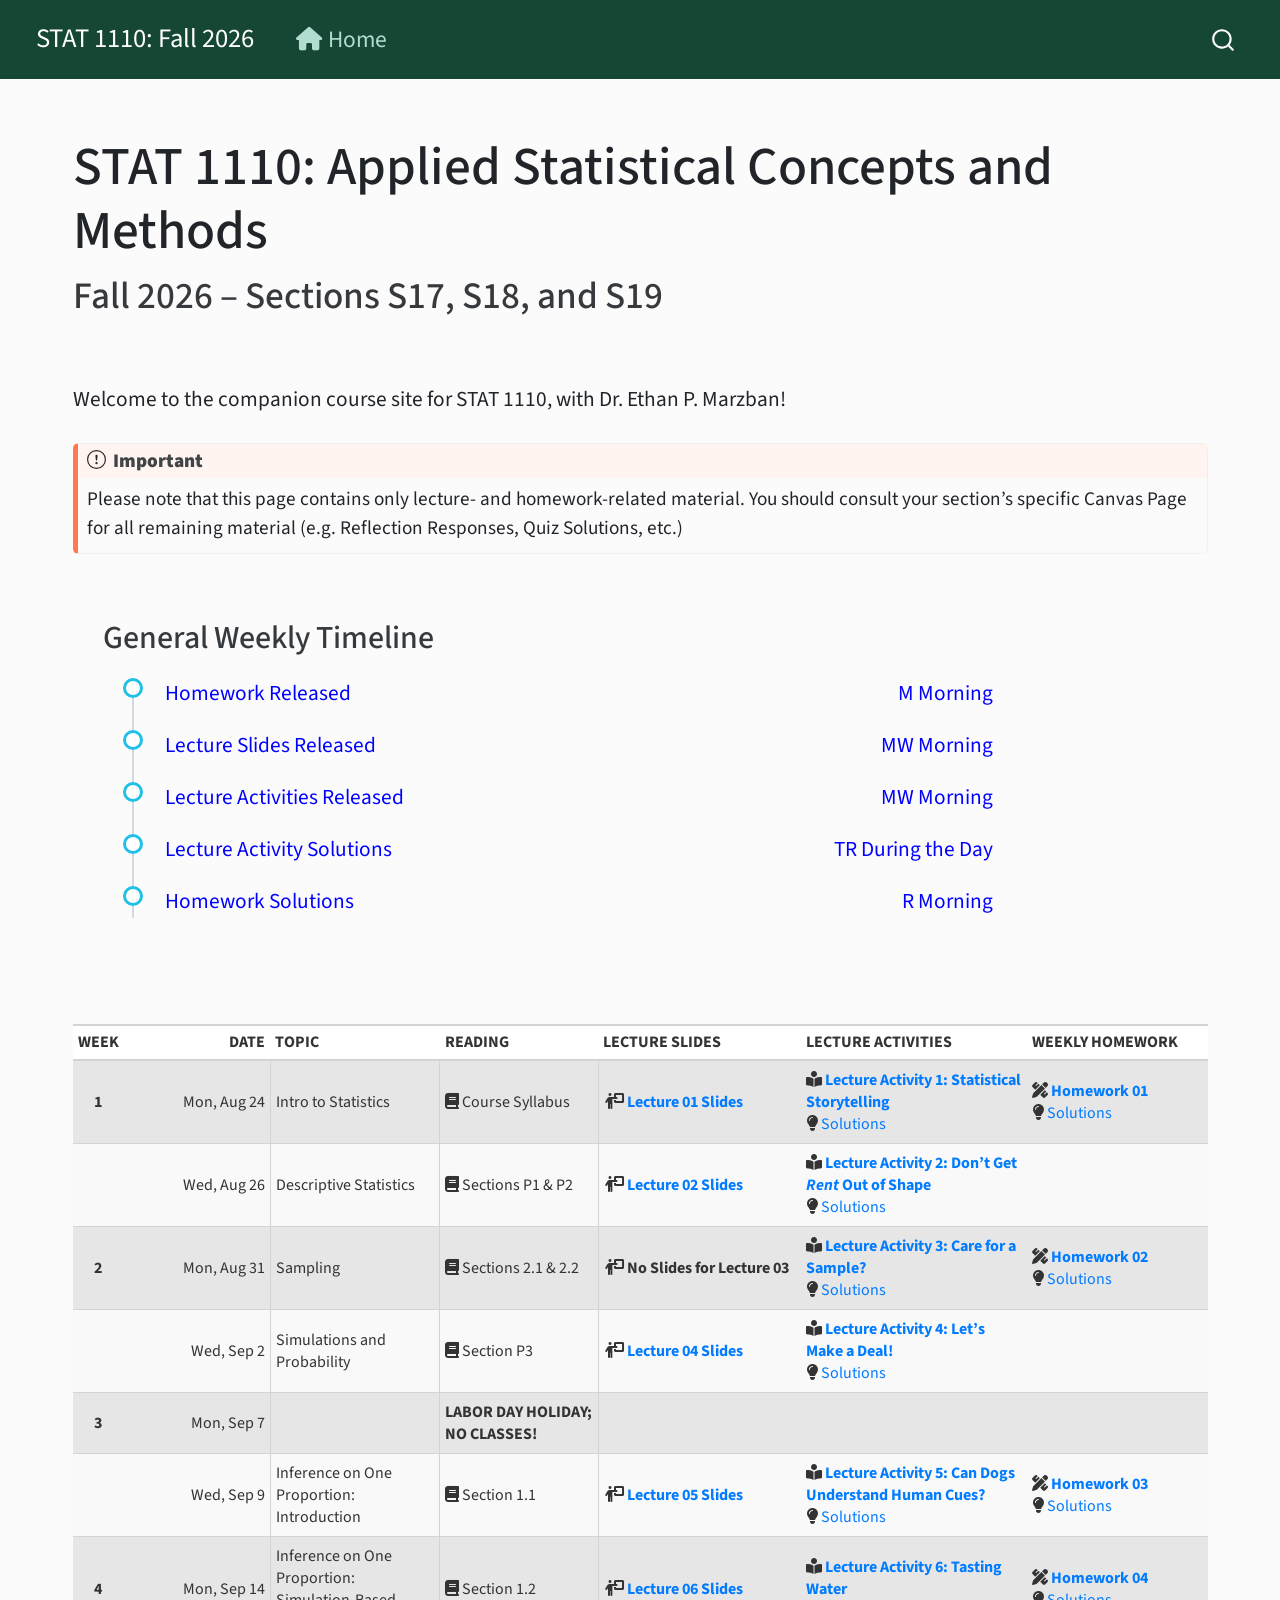
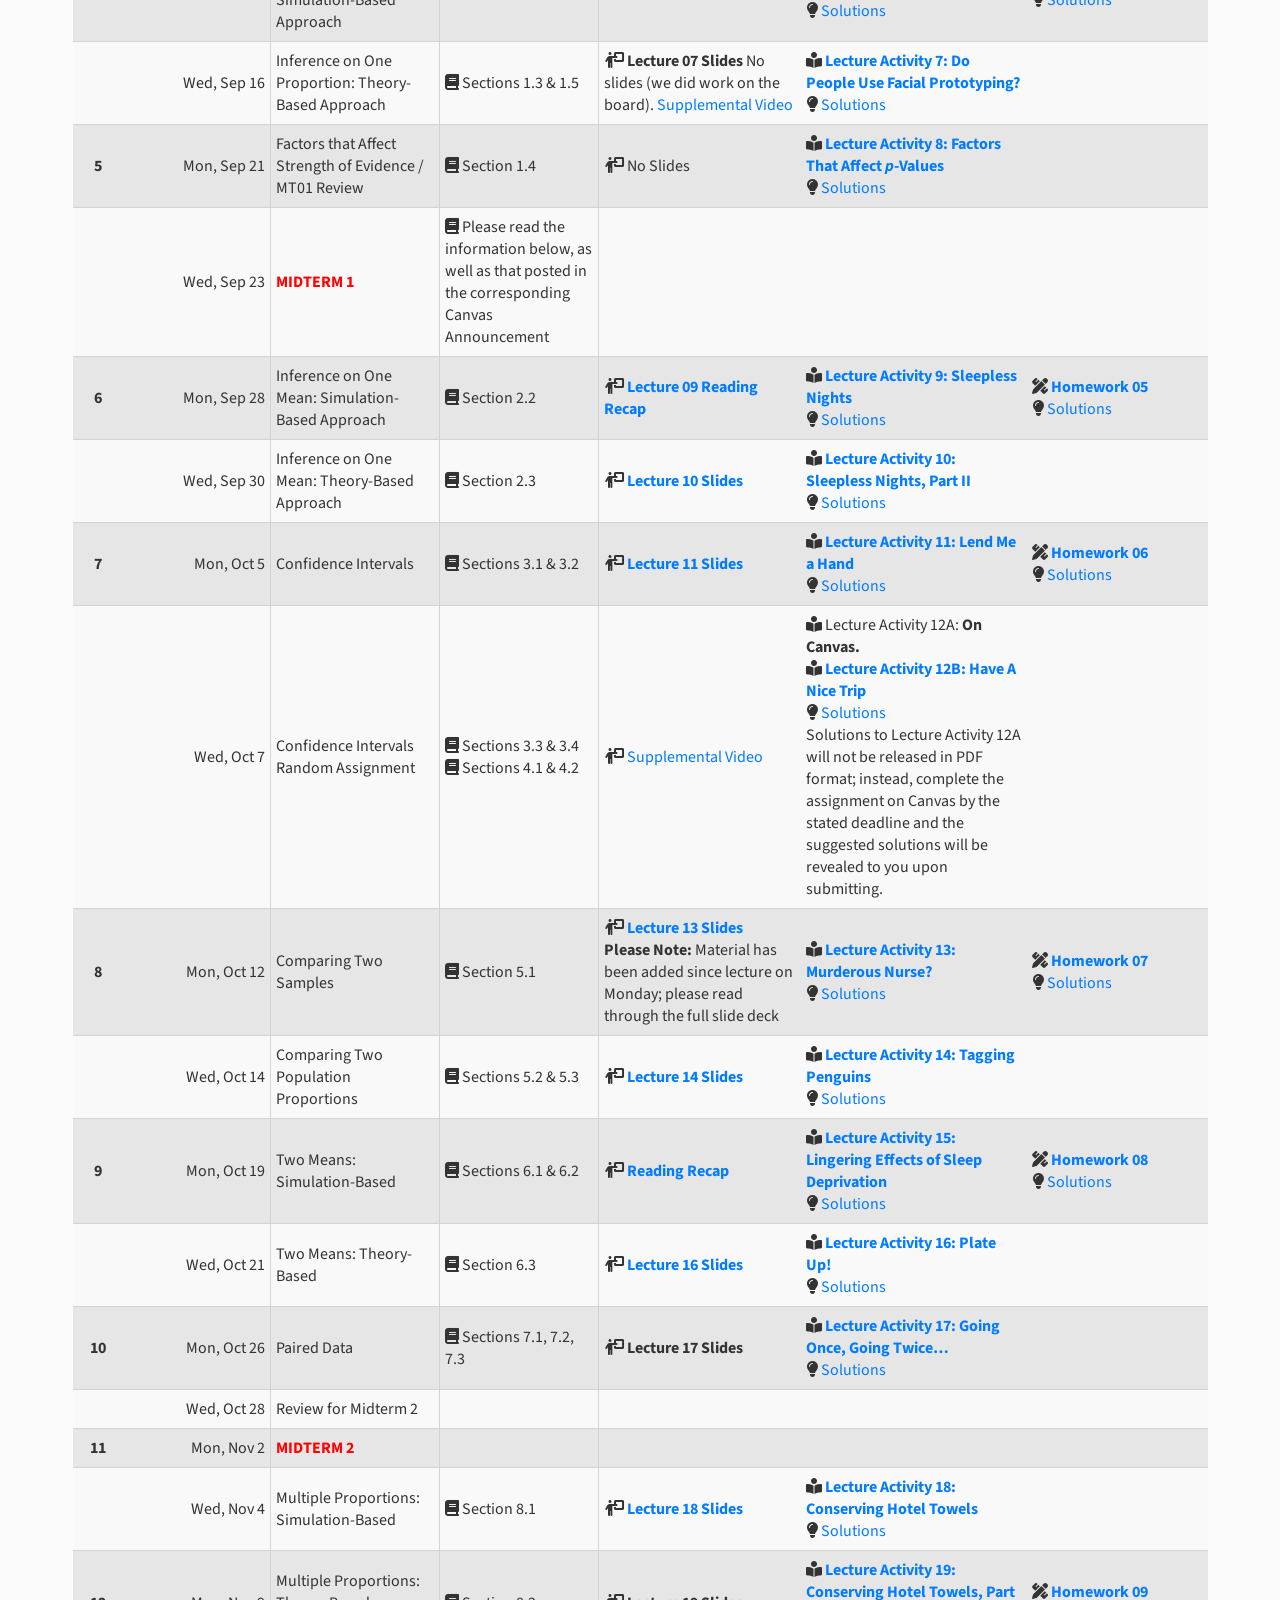
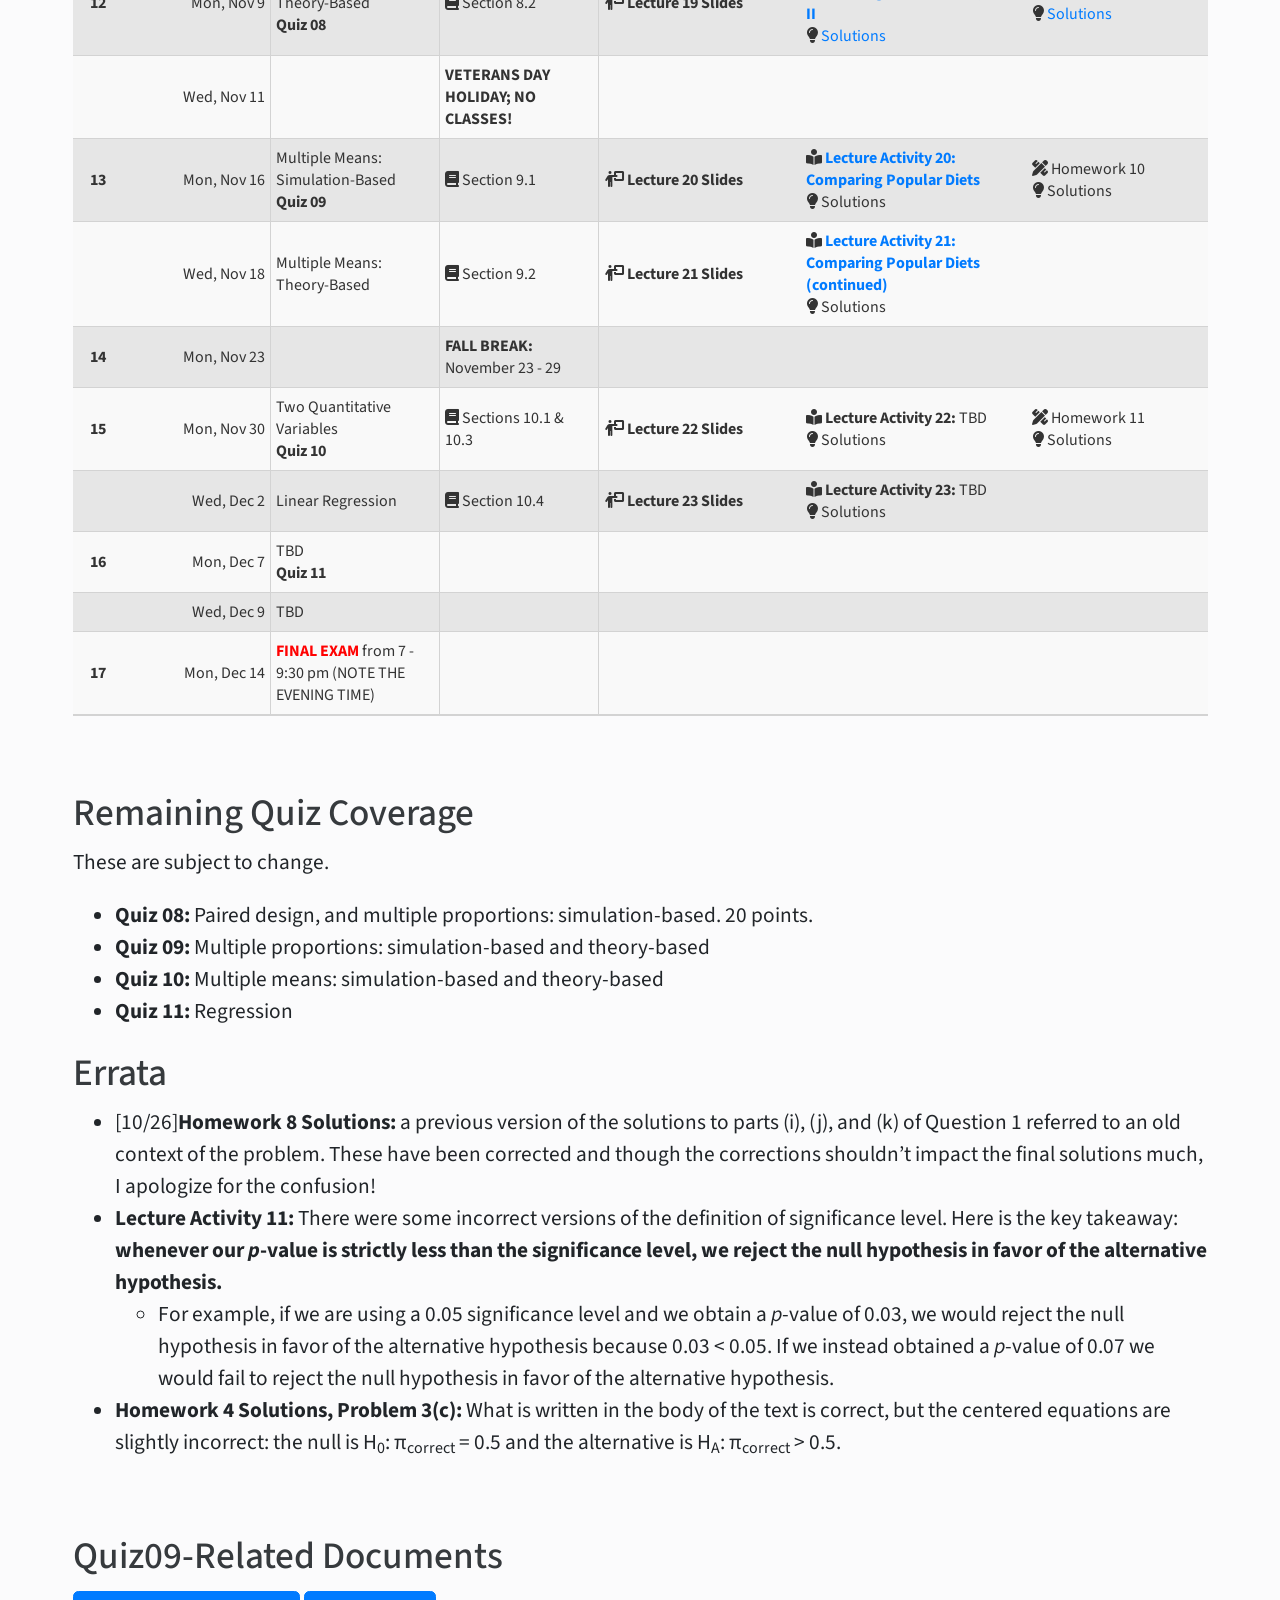
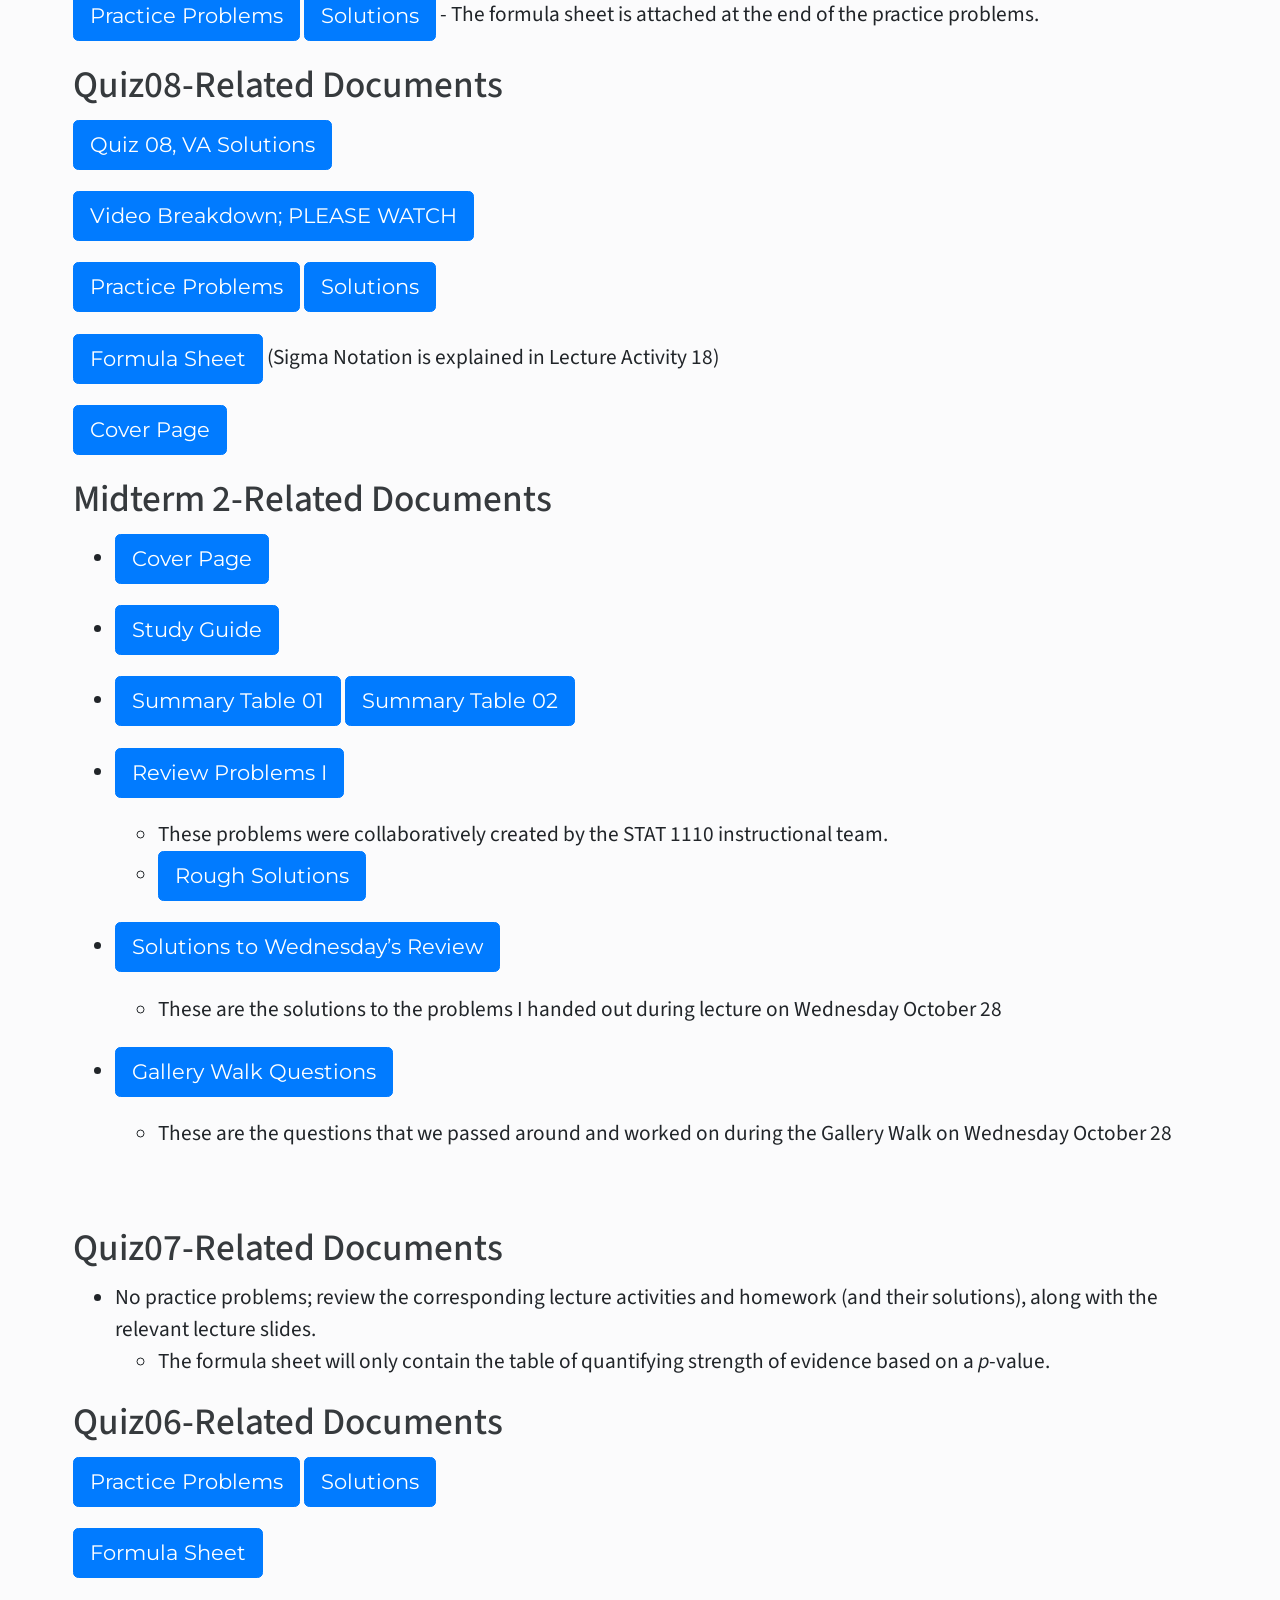
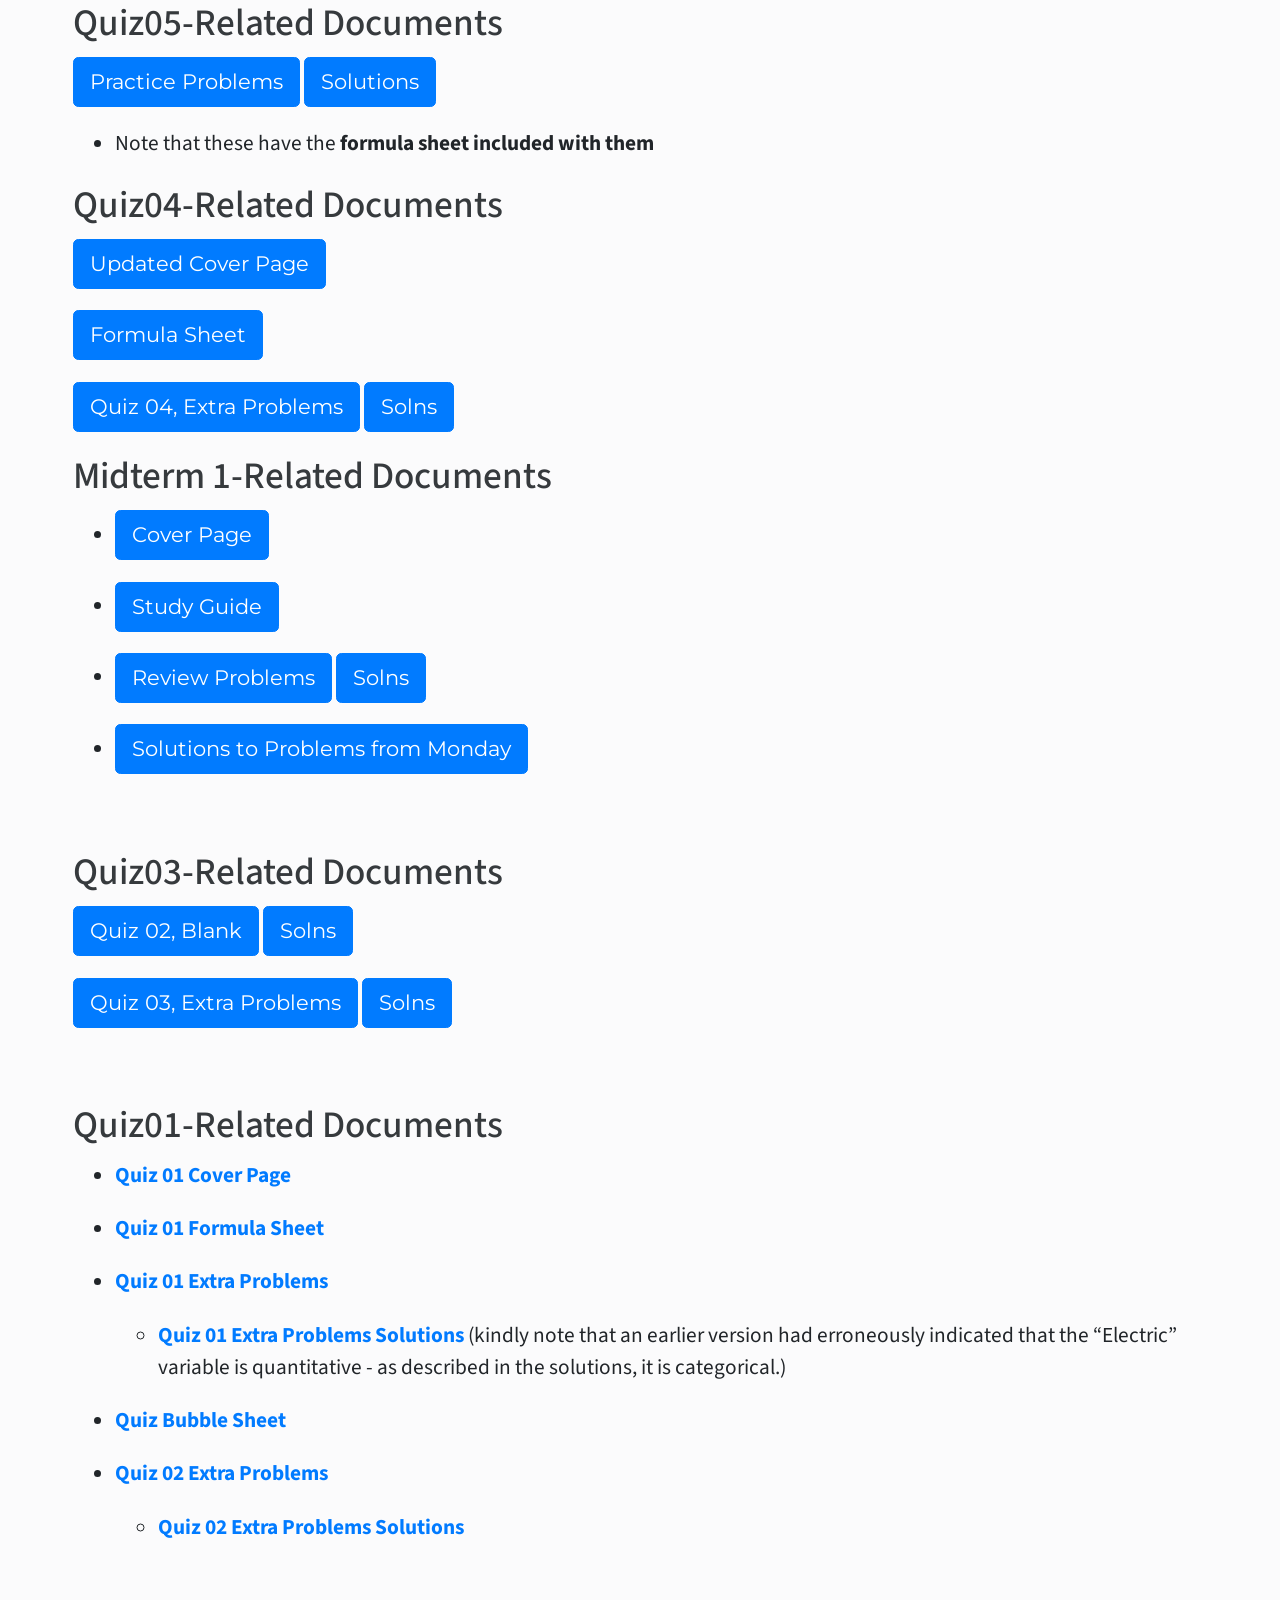
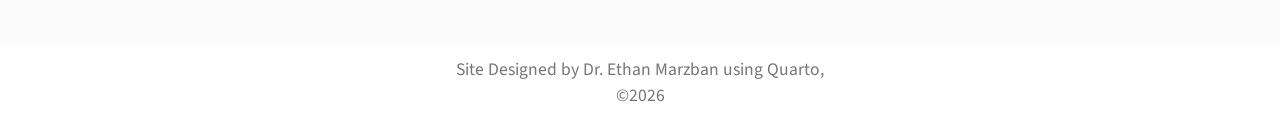
<file: docs/index.html>
<!DOCTYPE html>
<html xmlns="http://www.w3.org/1999/xhtml" lang="en" xml:lang="en"><head>

<meta charset="utf-8">
<meta name="generator" content="quarto-1.7.32">

<meta name="viewport" content="width=device-width, initial-scale=1.0, user-scalable=yes">


<title>STAT 1110: Fall 2026</title>
<style>
code{white-space: pre-wrap;}
span.smallcaps{font-variant: small-caps;}
div.columns{display: flex; gap: min(4vw, 1.5em);}
div.column{flex: auto; overflow-x: auto;}
div.hanging-indent{margin-left: 1.5em; text-indent: -1.5em;}
ul.task-list{list-style: none;}
ul.task-list li input[type="checkbox"] {
  width: 0.8em;
  margin: 0 0.8em 0.2em -1em; /* quarto-specific, see https://github.com/quarto-dev/quarto-cli/issues/4556 */ 
  vertical-align: middle;
}
</style>


<script src="site_libs/quarto-nav/quarto-nav.js"></script>
<script src="site_libs/quarto-nav/headroom.min.js"></script>
<script src="site_libs/clipboard/clipboard.min.js"></script>
<script src="site_libs/quarto-search/autocomplete.umd.js"></script>
<script src="site_libs/quarto-search/fuse.min.js"></script>
<script src="site_libs/quarto-search/quarto-search.js"></script>
<meta name="quarto:offset" content="./">
<link href="./Images/Logos_Icons/hex.svg" rel="icon" type="image/svg+xml">
<script src="site_libs/quarto-html/quarto.js" type="module"></script>
<script src="site_libs/quarto-html/tabsets/tabsets.js" type="module"></script>
<script src="site_libs/quarto-html/popper.min.js"></script>
<script src="site_libs/quarto-html/tippy.umd.min.js"></script>
<script src="site_libs/quarto-html/anchor.min.js"></script>
<link href="site_libs/quarto-html/tippy.css" rel="stylesheet">
<link href="site_libs/quarto-html/quarto-syntax-highlighting-37eea08aefeeee20ff55810ff984fec1.css" rel="stylesheet" id="quarto-text-highlighting-styles">
<script src="site_libs/bootstrap/bootstrap.min.js"></script>
<link href="site_libs/bootstrap/bootstrap-icons.css" rel="stylesheet">
<link href="site_libs/bootstrap/bootstrap-deadb86de59e5c724342b6f78c03158c.min.css" rel="stylesheet" append-hash="true" id="quarto-bootstrap" data-mode="light">
<link href="site_libs/quarto-contrib/fontawesome6-1.2.0/all.min.css" rel="stylesheet">
<link href="site_libs/quarto-contrib/fontawesome6-1.2.0/latex-fontsize.css" rel="stylesheet">
<script id="quarto-search-options" type="application/json">{
  "location": "navbar",
  "copy-button": false,
  "collapse-after": 3,
  "panel-placement": "end",
  "type": "overlay",
  "limit": 50,
  "keyboard-shortcut": [
    "f",
    "/",
    "s"
  ],
  "show-item-context": false,
  "language": {
    "search-no-results-text": "No results",
    "search-matching-documents-text": "matching documents",
    "search-copy-link-title": "Copy link to search",
    "search-hide-matches-text": "Hide additional matches",
    "search-more-match-text": "more match in this document",
    "search-more-matches-text": "more matches in this document",
    "search-clear-button-title": "Clear",
    "search-text-placeholder": "",
    "search-detached-cancel-button-title": "Cancel",
    "search-submit-button-title": "Submit",
    "search-label": "Search"
  }
}</script>


</head>

<body class="nav-fixed quarto-light">

<div id="quarto-search-results"></div>
  <header id="quarto-header" class="headroom fixed-top">
    <nav class="navbar navbar-expand-lg " data-bs-theme="dark">
      <div class="navbar-container container-fluid">
      <div class="navbar-brand-container mx-auto">
    <a class="navbar-brand" href="./index.html">
    <span class="navbar-title">STAT 1110: Fall 2026</span>
    </a>
  </div>
            <div id="quarto-search" class="" title="Search"></div>
          <button class="navbar-toggler" type="button" data-bs-toggle="collapse" data-bs-target="#navbarCollapse" aria-controls="navbarCollapse" role="menu" aria-expanded="false" aria-label="Toggle navigation" onclick="if (window.quartoToggleHeadroom) { window.quartoToggleHeadroom(); }">
  <span class="navbar-toggler-icon"></span>
</button>
          <div class="collapse navbar-collapse" id="navbarCollapse">
            <ul class="navbar-nav navbar-nav-scroll me-auto">
  <li class="nav-item">
    <a class="nav-link active" href="./index.html" aria-current="page"> 
<span class="menu-text"><i class="fa-solid fa-house" aria-label="house"></i> Home</span></a>
  </li>  
</ul>
          </div> <!-- /navcollapse -->
            <div class="quarto-navbar-tools">
</div>
      </div> <!-- /container-fluid -->
    </nav>
</header>
<!-- content -->
<div id="quarto-content" class="quarto-container page-columns page-rows-contents page-layout-full page-navbar">
<!-- sidebar -->
<!-- margin-sidebar -->
    
<!-- main -->
<main class="content column-page" id="quarto-document-content"><header id="title-block-header" class="quarto-title-block"></header>




<style>
.navbar-toggler-icon::before {
  font-family: FontAwesome;
  content: "\f0c9"; /* fa-bars, fa-navicon */
}

<style>
  table {
    table-layout: fixed;
  }
  @media all and (max-width:768px) {
        .calculator tr {    display: table;  width:100%;    }
        .calculator td {    display: table-row; }
    }
</style>


<h1>
STAT 1110: Applied Statistical Concepts and Methods
</h1>
<h3 class="anchored">
Fall 2026 – Sections S17, S18, and S19
</h3>
<p><br>
</p>
<p>
</p><p>Welcome to the companion course site for STAT 1110, with Dr.&nbsp;Ethan P. Marzban!</p>
<div class="callout callout-style-default callout-important callout-titled">
<div class="callout-header d-flex align-content-center">
<div class="callout-icon-container">
<i class="callout-icon"></i>
</div>
<div class="callout-title-container flex-fill">
<strong>Important</strong>
</div>
</div>
<div class="callout-body-container callout-body">
<p>Please note that this page contains only lecture- and homework-related material. You should consult your section’s specific Canvas Page for all remaining material (e.g.&nbsp;Reflection Responses, Quiz Solutions, etc.)</p>
</div>
</div>

<link href="//maxcdn.bootstrapcdn.com/bootstrap/4.1.1/css/bootstrap.min.css" rel="stylesheet" id="bootstrap-css">
<script src="//maxcdn.bootstrapcdn.com/bootstrap/4.1.1/js/bootstrap.min.js"></script>
<script src="//cdnjs.cloudflare.com/ajax/libs/jquery/3.2.1/jquery.min.js"></script>
<!------ Include the above in your HEAD tag ---------->


<div class="container mt-5 mb-5">
    <div class="row">
        <div class="col-md-10 offset-md-0">
            <h4 class="anchored">General Weekly Timeline</h4>
            <ul class="timeline">
                <li>
                    <a style="color:blue">Homework Released</a>
                    <a style="color:blue" class="float-right">M Morning</a>
                </li>
                <li>
                    <a style="color:blue">Lecture Slides Released</a>
                    <a style="color:blue" class="float-right">MW Morning</a>
                </li>
                <li>
                    <a style="color:blue">Lecture Activities Released</a>
                    <a style="color:blue" class="float-right">MW Morning</a>
                </li>
                <li>
                    <a style="color:blue">Lecture Activity Solutions</a>
                    <a style="color:blue" class="float-right">TR During the Day </a>
                </li>
                <li>
                    <a style="color:blue">Homework Solutions</a>
                    <a style="color:blue" class="float-right">R Morning</a>
                </li>
            </ul>
        </div>
    </div>
</div>
<div class="cell">
<div class="cell-output-display">
<div id="oercyjqrhb" style="padding-left:0px;padding-right:0px;padding-top:10px;padding-bottom:10px;overflow-x:auto;overflow-y:auto;width:auto;height:auto;">
<style>#oercyjqrhb table {
  font-family: system-ui, 'Segoe UI', Roboto, Helvetica, Arial, sans-serif, 'Apple Color Emoji', 'Segoe UI Emoji', 'Segoe UI Symbol', 'Noto Color Emoji';
  -webkit-font-smoothing: antialiased;
  -moz-osx-font-smoothing: grayscale;
}

#oercyjqrhb thead, #oercyjqrhb tbody, #oercyjqrhb tfoot, #oercyjqrhb tr, #oercyjqrhb td, #oercyjqrhb th {
  border-style: none;
}

#oercyjqrhb p {
  margin: 0;
  padding: 0;
}

#oercyjqrhb .gt_table {
  display: table;
  border-collapse: collapse;
  line-height: normal;
  margin-left: auto;
  margin-right: auto;
  color: #333333;
  font-size: 16px;
  font-weight: normal;
  font-style: normal;
  background-color: #FFFFFF;
  width: auto;
  border-top-style: solid;
  border-top-width: 2px;
  border-top-color: #A8A8A8;
  border-right-style: none;
  border-right-width: 2px;
  border-right-color: #D3D3D3;
  border-bottom-style: solid;
  border-bottom-width: 2px;
  border-bottom-color: #A8A8A8;
  border-left-style: none;
  border-left-width: 2px;
  border-left-color: #D3D3D3;
}

#oercyjqrhb .gt_caption {
  padding-top: 4px;
  padding-bottom: 4px;
}

#oercyjqrhb .gt_title {
  color: #333333;
  font-size: 125%;
  font-weight: initial;
  padding-top: 4px;
  padding-bottom: 4px;
  padding-left: 5px;
  padding-right: 5px;
  border-bottom-color: #FFFFFF;
  border-bottom-width: 0;
}

#oercyjqrhb .gt_subtitle {
  color: #333333;
  font-size: 85%;
  font-weight: initial;
  padding-top: 3px;
  padding-bottom: 5px;
  padding-left: 5px;
  padding-right: 5px;
  border-top-color: #FFFFFF;
  border-top-width: 0;
}

#oercyjqrhb .gt_heading {
  background-color: #FFFFFF;
  text-align: center;
  border-bottom-color: #FFFFFF;
  border-left-style: none;
  border-left-width: 1px;
  border-left-color: #D3D3D3;
  border-right-style: none;
  border-right-width: 1px;
  border-right-color: #D3D3D3;
}

#oercyjqrhb .gt_bottom_border {
  border-bottom-style: solid;
  border-bottom-width: 2px;
  border-bottom-color: #D3D3D3;
}

#oercyjqrhb .gt_col_headings {
  border-top-style: solid;
  border-top-width: 2px;
  border-top-color: #D3D3D3;
  border-bottom-style: solid;
  border-bottom-width: 2px;
  border-bottom-color: #D3D3D3;
  border-left-style: none;
  border-left-width: 1px;
  border-left-color: #D3D3D3;
  border-right-style: none;
  border-right-width: 1px;
  border-right-color: #D3D3D3;
}

#oercyjqrhb .gt_col_heading {
  color: #333333;
  background-color: #FFFFFF;
  font-size: 100%;
  font-weight: normal;
  text-transform: inherit;
  border-left-style: none;
  border-left-width: 1px;
  border-left-color: #D3D3D3;
  border-right-style: none;
  border-right-width: 1px;
  border-right-color: #D3D3D3;
  vertical-align: bottom;
  padding-top: 5px;
  padding-bottom: 6px;
  padding-left: 5px;
  padding-right: 5px;
  overflow-x: hidden;
}

#oercyjqrhb .gt_column_spanner_outer {
  color: #333333;
  background-color: #FFFFFF;
  font-size: 100%;
  font-weight: normal;
  text-transform: inherit;
  padding-top: 0;
  padding-bottom: 0;
  padding-left: 4px;
  padding-right: 4px;
}

#oercyjqrhb .gt_column_spanner_outer:first-child {
  padding-left: 0;
}

#oercyjqrhb .gt_column_spanner_outer:last-child {
  padding-right: 0;
}

#oercyjqrhb .gt_column_spanner {
  border-bottom-style: solid;
  border-bottom-width: 2px;
  border-bottom-color: #D3D3D3;
  vertical-align: bottom;
  padding-top: 5px;
  padding-bottom: 5px;
  overflow-x: hidden;
  display: inline-block;
  width: 100%;
}

#oercyjqrhb .gt_spanner_row {
  border-bottom-style: hidden;
}

#oercyjqrhb .gt_group_heading {
  padding-top: 8px;
  padding-bottom: 8px;
  padding-left: 5px;
  padding-right: 5px;
  color: #333333;
  background-color: #FFFFFF;
  font-size: 100%;
  font-weight: initial;
  text-transform: inherit;
  border-top-style: solid;
  border-top-width: 2px;
  border-top-color: #D3D3D3;
  border-bottom-style: solid;
  border-bottom-width: 2px;
  border-bottom-color: #D3D3D3;
  border-left-style: none;
  border-left-width: 1px;
  border-left-color: #D3D3D3;
  border-right-style: none;
  border-right-width: 1px;
  border-right-color: #D3D3D3;
  vertical-align: middle;
  text-align: left;
}

#oercyjqrhb .gt_empty_group_heading {
  padding: 0.5px;
  color: #333333;
  background-color: #FFFFFF;
  font-size: 100%;
  font-weight: initial;
  border-top-style: solid;
  border-top-width: 2px;
  border-top-color: #D3D3D3;
  border-bottom-style: solid;
  border-bottom-width: 2px;
  border-bottom-color: #D3D3D3;
  vertical-align: middle;
}

#oercyjqrhb .gt_from_md > :first-child {
  margin-top: 0;
}

#oercyjqrhb .gt_from_md > :last-child {
  margin-bottom: 0;
}

#oercyjqrhb .gt_row {
  padding-top: 8px;
  padding-bottom: 8px;
  padding-left: 5px;
  padding-right: 5px;
  margin: 10px;
  border-top-style: solid;
  border-top-width: 1px;
  border-top-color: #D3D3D3;
  border-left-style: none;
  border-left-width: 1px;
  border-left-color: #D3D3D3;
  border-right-style: none;
  border-right-width: 1px;
  border-right-color: #D3D3D3;
  vertical-align: middle;
  overflow-x: hidden;
}

#oercyjqrhb .gt_stub {
  color: #333333;
  background-color: #FFFFFF;
  font-size: 100%;
  font-weight: initial;
  text-transform: inherit;
  border-right-style: solid;
  border-right-width: 2px;
  border-right-color: #D3D3D3;
  padding-left: 5px;
  padding-right: 5px;
}

#oercyjqrhb .gt_stub_row_group {
  color: #333333;
  background-color: #FFFFFF;
  font-size: 100%;
  font-weight: initial;
  text-transform: inherit;
  border-right-style: solid;
  border-right-width: 2px;
  border-right-color: #D3D3D3;
  padding-left: 5px;
  padding-right: 5px;
  vertical-align: top;
}

#oercyjqrhb .gt_row_group_first td {
  border-top-width: 2px;
}

#oercyjqrhb .gt_row_group_first th {
  border-top-width: 2px;
}

#oercyjqrhb .gt_summary_row {
  color: #333333;
  background-color: #FFFFFF;
  text-transform: inherit;
  padding-top: 8px;
  padding-bottom: 8px;
  padding-left: 5px;
  padding-right: 5px;
}

#oercyjqrhb .gt_first_summary_row {
  border-top-style: solid;
  border-top-color: #D3D3D3;
}

#oercyjqrhb .gt_first_summary_row.thick {
  border-top-width: 2px;
}

#oercyjqrhb .gt_last_summary_row {
  padding-top: 8px;
  padding-bottom: 8px;
  padding-left: 5px;
  padding-right: 5px;
  border-bottom-style: solid;
  border-bottom-width: 2px;
  border-bottom-color: #D3D3D3;
}

#oercyjqrhb .gt_grand_summary_row {
  color: #333333;
  background-color: #FFFFFF;
  text-transform: inherit;
  padding-top: 8px;
  padding-bottom: 8px;
  padding-left: 5px;
  padding-right: 5px;
}

#oercyjqrhb .gt_first_grand_summary_row {
  padding-top: 8px;
  padding-bottom: 8px;
  padding-left: 5px;
  padding-right: 5px;
  border-top-style: double;
  border-top-width: 6px;
  border-top-color: #D3D3D3;
}

#oercyjqrhb .gt_last_grand_summary_row_top {
  padding-top: 8px;
  padding-bottom: 8px;
  padding-left: 5px;
  padding-right: 5px;
  border-bottom-style: double;
  border-bottom-width: 6px;
  border-bottom-color: #D3D3D3;
}

#oercyjqrhb .gt_striped {
  background-color: rgba(128, 128, 128, 0.05);
}

#oercyjqrhb .gt_table_body {
  border-top-style: solid;
  border-top-width: 2px;
  border-top-color: #D3D3D3;
  border-bottom-style: solid;
  border-bottom-width: 2px;
  border-bottom-color: #D3D3D3;
}

#oercyjqrhb .gt_footnotes {
  color: #333333;
  background-color: #FFFFFF;
  border-bottom-style: none;
  border-bottom-width: 2px;
  border-bottom-color: #D3D3D3;
  border-left-style: none;
  border-left-width: 2px;
  border-left-color: #D3D3D3;
  border-right-style: none;
  border-right-width: 2px;
  border-right-color: #D3D3D3;
}

#oercyjqrhb .gt_footnote {
  margin: 0px;
  font-size: 90%;
  padding-top: 4px;
  padding-bottom: 4px;
  padding-left: 5px;
  padding-right: 5px;
}

#oercyjqrhb .gt_sourcenotes {
  color: #333333;
  background-color: #FFFFFF;
  border-bottom-style: none;
  border-bottom-width: 2px;
  border-bottom-color: #D3D3D3;
  border-left-style: none;
  border-left-width: 2px;
  border-left-color: #D3D3D3;
  border-right-style: none;
  border-right-width: 2px;
  border-right-color: #D3D3D3;
}

#oercyjqrhb .gt_sourcenote {
  font-size: 90%;
  padding-top: 4px;
  padding-bottom: 4px;
  padding-left: 5px;
  padding-right: 5px;
}

#oercyjqrhb .gt_left {
  text-align: left;
}

#oercyjqrhb .gt_center {
  text-align: center;
}

#oercyjqrhb .gt_right {
  text-align: right;
  font-variant-numeric: tabular-nums;
}

#oercyjqrhb .gt_font_normal {
  font-weight: normal;
}

#oercyjqrhb .gt_font_bold {
  font-weight: bold;
}

#oercyjqrhb .gt_font_italic {
  font-style: italic;
}

#oercyjqrhb .gt_super {
  font-size: 65%;
}

#oercyjqrhb .gt_footnote_marks {
  font-size: 75%;
  vertical-align: 0.4em;
  position: initial;
}

#oercyjqrhb .gt_asterisk {
  font-size: 100%;
  vertical-align: 0;
}

#oercyjqrhb .gt_indent_1 {
  text-indent: 5px;
}

#oercyjqrhb .gt_indent_2 {
  text-indent: 10px;
}

#oercyjqrhb .gt_indent_3 {
  text-indent: 15px;
}

#oercyjqrhb .gt_indent_4 {
  text-indent: 20px;
}

#oercyjqrhb .gt_indent_5 {
  text-indent: 25px;
}

#oercyjqrhb .katex-display {
  display: inline-flex !important;
  margin-bottom: 0.75em !important;
}

#oercyjqrhb div.Reactable > div.rt-table > div.rt-thead > div.rt-tr.rt-tr-group-header > div.rt-th-group:after {
  height: 0px !important;
}
</style>

<table class="gt_table caption-top table table-sm table-striped small" data-quarto-postprocess="true" data-quarto-disable-processing="false" data-quarto-bootstrap="false">
<colgroup>
<col style="width: 4%">
<col style="width: 13%">
<col style="width: 15%">
<col style="width: 14%">
<col style="width: 18%">
<col style="width: 20%">
<col style="width: 17%">
</colgroup>
<thead>
<tr class="gt_col_headings header">
<th id="Week" class="gt_col_heading gt_columns_bottom_border gt_center" data-quarto-table-cell-role="th" scope="col"><strong>WEEK</strong></th>
<th id="Date" class="gt_col_heading gt_columns_bottom_border gt_right" data-quarto-table-cell-role="th" scope="col"><strong>DATE</strong></th>
<th id="Topic" class="gt_col_heading gt_columns_bottom_border gt_left" data-quarto-table-cell-role="th" scope="col"><strong>TOPIC</strong></th>
<th id="Reading" class="gt_col_heading gt_columns_bottom_border gt_left" data-quarto-table-cell-role="th" scope="col"><strong>READING</strong></th>
<th id="Lecture-Slides" class="gt_col_heading gt_columns_bottom_border gt_left" data-quarto-table-cell-role="th" scope="col"><strong>LECTURE SLIDES</strong></th>
<th id="Lecture-Activities" class="gt_col_heading gt_columns_bottom_border gt_left" data-quarto-table-cell-role="th" scope="col"><strong>LECTURE ACTIVITIES</strong></th>
<th id="Weekly-Homework" class="gt_col_heading gt_columns_bottom_border gt_left" data-quarto-table-cell-role="th" scope="col"><strong>WEEKLY HOMEWORK</strong></th>
</tr>
</thead>
<tbody class="gt_table_body">
<tr class="odd">
<td class="gt_row gt_center" headers="Week"><strong>1</strong></td>
<td class="gt_row gt_right" headers="Date" style="border-right-width: 1px; border-right-style: solid; border-right-color: #D3D3D3">Mon, Aug 24</td>
<td class="gt_row gt_left" headers="Topic" style="border-right-width: 1px; border-right-style: solid; border-right-color: #D3D3D3">Intro to Statistics</td>
<td class="gt_row gt_left" headers="Reading" style="border-right-width: 1px; border-right-style: solid; border-right-color: #D3D3D3"><i class="fa-solid fa-book"></i> Course Syllabus <br></td>
<td class="gt_row gt_left" headers="Lecture Slides"><i class="fa-solid fa-person-chalkboard"></i> <a href="https://docs.google.com/presentation/d/1FrLIk3Wxg2GsQMsiV8u_V3zvLb3gJ4q8Fx2aCvQvqcQ/" target="_blank"><strong>Lecture 01 Slides</strong></a></td>
<td class="gt_row gt_left" headers="Lecture Activities"><i class="fa solid fa-book-open-reader"></i> <a href="Files/Lecture_Activities/Lecture Activity 1 - Blank.pdf" target="_blank"><strong>Lecture Activity 1: Statistical Storytelling</strong></a><br> <i class="fa solid fa-lightbulb"></i> <a href="Files/Lecture_Activities/Lecture Activity 1 - Solutions.pdf" target="_blank">Solutions</a></td>
<td class="gt_row gt_left" headers="Weekly Homework"><i class="fa solid fa-pen-ruler"></i> <a href="Files/Homework/HW01_Blank.pdf" target="_blank"><strong>Homework 01</strong></a> <br> <i class="fa solid fa-lightbulb"></i> <a href="Files/Homework/HW01_Solns.pdf" target="_blank">Solutions</a></td>
</tr>
<tr class="even">
<td class="gt_row gt_center gt_striped" headers="Week"><br>
</td>
<td class="gt_row gt_right gt_striped" headers="Date" style="border-right-width: 1px; border-right-style: solid; border-right-color: #D3D3D3">Wed, Aug 26</td>
<td class="gt_row gt_left gt_striped" headers="Topic" style="border-right-width: 1px; border-right-style: solid; border-right-color: #D3D3D3">Descriptive Statistics</td>
<td class="gt_row gt_left gt_striped" headers="Reading" style="border-right-width: 1px; border-right-style: solid; border-right-color: #D3D3D3"><i class="fa-solid fa-book"></i> Sections P1 &amp; P2 <br></td>
<td class="gt_row gt_left gt_striped" headers="Lecture Slides"><i class="fa-solid fa-person-chalkboard"></i> <a href="https://docs.google.com/presentation/d/1MsOaNr-rB7raGjGzbOk5QeP6gwDdxtms8Ioe_lKXMZ4/edit?usp=sharing" target="_blank"><strong>Lecture 02 Slides</strong></a></td>
<td class="gt_row gt_left gt_striped" headers="Lecture Activities"><i class="fa solid fa-book-open-reader"></i> <a href="Files/Lecture_Activities/Lecture Activity 2 - Blank.pdf" target="_blank"><strong>Lecture Activity 2: Don’t Get <em>Rent</em> Out of Shape</strong></a><br> <i class="fa solid fa-lightbulb"></i> <a href="Files/Lecture_Activities/Lecture Activity 2 - Solutions.pdf" target="_blank">Solutions</a></td>
<td class="gt_row gt_left gt_striped" headers="Weekly Homework"><br>
</td>
</tr>
<tr class="odd">
<td class="gt_row gt_center" headers="Week"><strong>2</strong></td>
<td class="gt_row gt_right" headers="Date" style="border-right-width: 1px; border-right-style: solid; border-right-color: #D3D3D3">Mon, Aug 31</td>
<td class="gt_row gt_left" headers="Topic" style="border-right-width: 1px; border-right-style: solid; border-right-color: #D3D3D3">Sampling</td>
<td class="gt_row gt_left" headers="Reading" style="border-right-width: 1px; border-right-style: solid; border-right-color: #D3D3D3"><i class="fa-solid fa-book"></i> Sections 2.1 &amp; 2.2<br></td>
<td class="gt_row gt_left" headers="Lecture Slides"><i class="fa-solid fa-person-chalkboard"></i> <strong>No Slides for Lecture 03</strong></td>
<td class="gt_row gt_left" headers="Lecture Activities"><i class="fa solid fa-book-open-reader"></i> <a href="Files/Lecture_Activities/Lecture Activity 3 - Blank.pdf" target="_blank"><strong>Lecture Activity 3: Care for a Sample?</strong></a><br> <i class="fa solid fa-lightbulb"></i> <a href="Files/Lecture_Activities/Lecture Activity 3 - Solutions.pdf" target="_blank">Solutions</a></td>
<td class="gt_row gt_left" headers="Weekly Homework"><i class="fa solid fa-pen-ruler"></i> <a href="Files/Homework/HW02_Blank.pdf" target="_blank"><strong>Homework 02</strong></a> <br> <i class="fa solid fa-lightbulb"></i> <a href="Files/Homework/HW02_Solns.pdf" target="_blank">Solutions</a></td>
</tr>
<tr class="even">
<td class="gt_row gt_center gt_striped" headers="Week"><br>
</td>
<td class="gt_row gt_right gt_striped" headers="Date" style="border-right-width: 1px; border-right-style: solid; border-right-color: #D3D3D3">Wed, Sep 2</td>
<td class="gt_row gt_left gt_striped" headers="Topic" style="border-right-width: 1px; border-right-style: solid; border-right-color: #D3D3D3">Simulations and Probability</td>
<td class="gt_row gt_left gt_striped" headers="Reading" style="border-right-width: 1px; border-right-style: solid; border-right-color: #D3D3D3"><i class="fa-solid fa-book"></i> Section P3 <br></td>
<td class="gt_row gt_left gt_striped" headers="Lecture Slides"><i class="fa-solid fa-person-chalkboard"></i> <a href="https://docs.google.com/presentation/d/1ShxN3osehrdPbd3Ofxi6d6dn5O0NxGaTx8ue5GslazE/edit?usp=sharing" target="_blank"><strong>Lecture 04 Slides</strong></a></td>
<td class="gt_row gt_left gt_striped" headers="Lecture Activities"><i class="fa solid fa-book-open-reader"></i> <a href="Files/Lecture_Activities/Lecture Activity 4 - Blank.pdf" target="_blank"><strong>Lecture Activity 4: Let’s Make a Deal!</strong></a><br> <i class="fa solid fa-lightbulb"></i> <a href="Files/Lecture_Activities/Lecture Activity 4 - Solutions.pdf" target="_blank">Solutions</a></td>
<td class="gt_row gt_left gt_striped" headers="Weekly Homework"><br>
</td>
</tr>
<tr class="odd">
<td class="gt_row gt_center" headers="Week"><strong>3</strong></td>
<td class="gt_row gt_right" headers="Date" style="border-right-width: 1px; border-right-style: solid; border-right-color: #D3D3D3">Mon, Sep 7</td>
<td class="gt_row gt_left" headers="Topic" style="border-right-width: 1px; border-right-style: solid; border-right-color: #D3D3D3"><br>
</td>
<td class="gt_row gt_left" headers="Reading" style="border-right-width: 1px; border-right-style: solid; border-right-color: #D3D3D3"><strong>LABOR DAY HOLIDAY; NO CLASSES!</strong></td>
<td class="gt_row gt_left" headers="Lecture Slides"><br>
</td>
<td class="gt_row gt_left" headers="Lecture Activities"><br>
</td>
<td class="gt_row gt_left" headers="Weekly Homework"><br>
</td>
</tr>
<tr class="even">
<td class="gt_row gt_center gt_striped" headers="Week"><br>
</td>
<td class="gt_row gt_right gt_striped" headers="Date" style="border-right-width: 1px; border-right-style: solid; border-right-color: #D3D3D3">Wed, Sep 9</td>
<td class="gt_row gt_left gt_striped" headers="Topic" style="border-right-width: 1px; border-right-style: solid; border-right-color: #D3D3D3">Inference on One Proportion: Introduction</td>
<td class="gt_row gt_left gt_striped" headers="Reading" style="border-right-width: 1px; border-right-style: solid; border-right-color: #D3D3D3"><i class="fa-solid fa-book"></i> Section 1.1<br></td>
<td class="gt_row gt_left gt_striped" headers="Lecture Slides"><i class="fa-solid fa-person-chalkboard"></i> <a href="https://docs.google.com/presentation/d/1hjV_j4QGI0jNw33xvS2_flricrHWDus6wNmLp1JhbeY/edit?usp=sharing" target="_blank"><strong>Lecture 05 Slides</strong></a></td>
<td class="gt_row gt_left gt_striped" headers="Lecture Activities"><i class="fa solid fa-book-open-reader"></i> <a href="Files/Lecture_Activities/Lecture Activity 5 - Blank.pdf" target="_blank"><strong>Lecture Activity 5: Can Dogs Understand Human Cues?</strong></a><br> <i class="fa solid fa-lightbulb"></i> <a href="Files/Lecture_Activities/Lecture Activity 5 - Solutions.pdf" target="_blank">Solutions</a></td>
<td class="gt_row gt_left gt_striped" headers="Weekly Homework"><i class="fa solid fa-pen-ruler"></i> <a href="Files/Homework/HW03_Blank.pdf" target="_blank"><strong>Homework 03</strong></a> <br> <i class="fa solid fa-lightbulb"></i> <a href="Files/Homework/HW03_Solns.pdf" target="_blank">Solutions</a></td>
</tr>
<tr class="odd">
<td class="gt_row gt_center" headers="Week"><strong>4</strong></td>
<td class="gt_row gt_right" headers="Date" style="border-right-width: 1px; border-right-style: solid; border-right-color: #D3D3D3">Mon, Sep 14</td>
<td class="gt_row gt_left" headers="Topic" style="border-right-width: 1px; border-right-style: solid; border-right-color: #D3D3D3">Inference on One Proportion: Simulation-Based Approach</td>
<td class="gt_row gt_left" headers="Reading" style="border-right-width: 1px; border-right-style: solid; border-right-color: #D3D3D3"><i class="fa-solid fa-book"></i> Section 1.2<br></td>
<td class="gt_row gt_left" headers="Lecture Slides"><i class="fa-solid fa-person-chalkboard"></i> <a href="https://docs.google.com/presentation/d/1fUBuYHsWd-dk6BphhQkdisN7lctak9dkPt8KLfxpdAE/edit?usp=sharing" target="_blank"><strong>Lecture 06 Slides</strong></a></td>
<td class="gt_row gt_left" headers="Lecture Activities"><i class="fa solid fa-book-open-reader"></i> <a href="Files/Lecture_Activities/Lecture Activity 6 - Blank.pdf" target="_blank"><strong>Lecture Activity 6: Tasting Water</strong></a><br> <i class="fa solid fa-lightbulb"></i> <a href="Files/Lecture_Activities/Lecture Activity 6 - Solutions.pdf" target="_blank">Solutions</a></td>
<td class="gt_row gt_left" headers="Weekly Homework"><i class="fa solid fa-pen-ruler"></i> <a href="Files/Homework/HW04_Blank.pdf" target="_blank"><strong>Homework 04</strong></a> <br> <i class="fa solid fa-lightbulb"></i> <a href="Files/Homework/HW04_Solns.pdf" target="_blank">Solutions</a></td>
</tr>
<tr class="even">
<td class="gt_row gt_center gt_striped" headers="Week"><br>
</td>
<td class="gt_row gt_right gt_striped" headers="Date" style="border-right-width: 1px; border-right-style: solid; border-right-color: #D3D3D3">Wed, Sep 16</td>
<td class="gt_row gt_left gt_striped" headers="Topic" style="border-right-width: 1px; border-right-style: solid; border-right-color: #D3D3D3">Inference on One Proportion: Theory-Based Approach</td>
<td class="gt_row gt_left gt_striped" headers="Reading" style="border-right-width: 1px; border-right-style: solid; border-right-color: #D3D3D3"><i class="fa-solid fa-book"></i> Sections 1.3 &amp; 1.5<br></td>
<td class="gt_row gt_left gt_striped" headers="Lecture Slides"><i class="fa-solid fa-person-chalkboard"></i> <strong>Lecture 07 Slides</strong> No slides (we did work on the board). <a href="https://drive.google.com/file/d/1T9Fh2McGeIZ4oWnGe5w_uNywF27WOQjS/view?usp=drive_link" target="_blank">Supplemental Video</a></td>
<td class="gt_row gt_left gt_striped" headers="Lecture Activities"><i class="fa solid fa-book-open-reader"></i> <a href="Files/Lecture_Activities/Lecture Activity 7 - Blank.pdf" target="_blank"><strong>Lecture Activity 7: Do People Use Facial Prototyping?</strong></a><br> <i class="fa solid fa-lightbulb"></i> <a href="Files/Lecture_Activities/Lecture Activity 7 - Solutions.pdf" target="_blank">Solutions</a></td>
<td class="gt_row gt_left gt_striped" headers="Weekly Homework"><br>
</td>
</tr>
<tr class="odd">
<td class="gt_row gt_center" headers="Week"><strong>5</strong></td>
<td class="gt_row gt_right" headers="Date" style="border-right-width: 1px; border-right-style: solid; border-right-color: #D3D3D3">Mon, Sep 21</td>
<td class="gt_row gt_left" headers="Topic" style="border-right-width: 1px; border-right-style: solid; border-right-color: #D3D3D3">Factors that Affect Strength of Evidence / MT01 Review</td>
<td class="gt_row gt_left" headers="Reading" style="border-right-width: 1px; border-right-style: solid; border-right-color: #D3D3D3"><i class="fa-solid fa-book"></i> Section 1.4<br></td>
<td class="gt_row gt_left" headers="Lecture Slides"><i class="fa-solid fa-person-chalkboard"></i> No Slides</td>
<td class="gt_row gt_left" headers="Lecture Activities"><i class="fa solid fa-book-open-reader"></i> <a href="Files/Lecture_Activities/Lecture Activity 8 - Blank.pdf" target="_blank"><strong>Lecture Activity 8: Factors That Affect <em>p</em>-Values</strong></a><br> <i class="fa solid fa-lightbulb"></i> <a href="Files/Lecture_Activities/Lecture Activity 8 - Solutions.pdf" target="_blank">Solutions</a></td>
<td class="gt_row gt_left" headers="Weekly Homework"><br>
</td>
</tr>
<tr class="even">
<td class="gt_row gt_center gt_striped" headers="Week"><br>
</td>
<td class="gt_row gt_right gt_striped" headers="Date" style="border-right-width: 1px; border-right-style: solid; border-right-color: #D3D3D3">Wed, Sep 23</td>
<td class="gt_row gt_left gt_striped" headers="Topic" style="border-right-width: 1px; border-right-style: solid; border-right-color: #D3D3D3"><span style="color:red"><strong>MIDTERM 1</strong></span></td>
<td class="gt_row gt_left gt_striped" headers="Reading" style="border-right-width: 1px; border-right-style: solid; border-right-color: #D3D3D3"><i class="fa-solid fa-book"></i> Please read the information below, as well as that posted in the corresponding Canvas Announcement<br></td>
<td class="gt_row gt_left gt_striped" headers="Lecture Slides"><br>
</td>
<td class="gt_row gt_left gt_striped" headers="Lecture Activities"><br>
</td>
<td class="gt_row gt_left gt_striped" headers="Weekly Homework"><br>
</td>
</tr>
<tr class="odd">
<td class="gt_row gt_center" headers="Week"><strong>6</strong></td>
<td class="gt_row gt_right" headers="Date" style="border-right-width: 1px; border-right-style: solid; border-right-color: #D3D3D3">Mon, Sep 28</td>
<td class="gt_row gt_left" headers="Topic" style="border-right-width: 1px; border-right-style: solid; border-right-color: #D3D3D3">Inference on One Mean: Simulation-Based Approach</td>
<td class="gt_row gt_left" headers="Reading" style="border-right-width: 1px; border-right-style: solid; border-right-color: #D3D3D3"><i class="fa-solid fa-book"></i> Section 2.2<br></td>
<td class="gt_row gt_left" headers="Lecture Slides"><i class="fa-solid fa-person-chalkboard"></i> <a href="https://docs.google.com/presentation/d/1MhYCBEJ9OFGIMfL4HuXatywtizdqFmTuL0tnJso-3YU/edit?usp=sharing" target="_blank"><strong>Lecture 09 Reading Recap</strong></a></td>
<td class="gt_row gt_left" headers="Lecture Activities"><i class="fa solid fa-book-open-reader"></i> <a href="Files/Lecture_Activities/Lecture Activity 9 - Blank.pdf" target="_blank"><strong>Lecture Activity 9: Sleepless Nights</strong></a><br> <i class="fa solid fa-lightbulb"></i> <a href="Files/Lecture_Activities/Lecture Activity 9 - Solutions.pdf" target="_blank">Solutions</a></td>
<td class="gt_row gt_left" headers="Weekly Homework"><i class="fa solid fa-pen-ruler"></i> <a href="Files/Homework/HW05_Blank.pdf" target="_blank"><strong>Homework 05</strong></a> <br> <i class="fa solid fa-lightbulb"></i> <a href="Files/Homework/HW05_Solns.pdf" target="_blank">Solutions</a></td>
</tr>
<tr class="even">
<td class="gt_row gt_center gt_striped" headers="Week"><br>
</td>
<td class="gt_row gt_right gt_striped" headers="Date" style="border-right-width: 1px; border-right-style: solid; border-right-color: #D3D3D3">Wed, Sep 30</td>
<td class="gt_row gt_left gt_striped" headers="Topic" style="border-right-width: 1px; border-right-style: solid; border-right-color: #D3D3D3">Inference on One Mean: Theory-Based Approach</td>
<td class="gt_row gt_left gt_striped" headers="Reading" style="border-right-width: 1px; border-right-style: solid; border-right-color: #D3D3D3"><i class="fa-solid fa-book"></i> Section 2.3<br></td>
<td class="gt_row gt_left gt_striped" headers="Lecture Slides"><i class="fa-solid fa-person-chalkboard"></i> <a href="https://docs.google.com/presentation/d/1I_-DdwqxKulcjCA60ZBGZhrUbjIpK6bS5d1NS76GIk4/edit?usp=sharing" target="_blank"><strong>Lecture 10 Slides</strong></a></td>
<td class="gt_row gt_left gt_striped" headers="Lecture Activities"><i class="fa solid fa-book-open-reader"></i> <a href="Files/Lecture_Activities/Lecture Activity 10 - Blank.pdf" target="_blank"><strong>Lecture Activity 10: Sleepless Nights, Part II</strong></a><br> <i class="fa solid fa-lightbulb"></i> <a href="Files/Lecture_Activities/Lecture Activity 10 - Solutions.pdf" target="_blank">Solutions</a></td>
<td class="gt_row gt_left gt_striped" headers="Weekly Homework"><br>
</td>
</tr>
<tr class="odd">
<td class="gt_row gt_center" headers="Week"><strong>7</strong></td>
<td class="gt_row gt_right" headers="Date" style="border-right-width: 1px; border-right-style: solid; border-right-color: #D3D3D3">Mon, Oct 5</td>
<td class="gt_row gt_left" headers="Topic" style="border-right-width: 1px; border-right-style: solid; border-right-color: #D3D3D3">Confidence Intervals</td>
<td class="gt_row gt_left" headers="Reading" style="border-right-width: 1px; border-right-style: solid; border-right-color: #D3D3D3"><i class="fa-solid fa-book"></i> Sections 3.1 &amp; 3.2<br></td>
<td class="gt_row gt_left" headers="Lecture Slides"><i class="fa-solid fa-person-chalkboard"></i> <a href="https://docs.google.com/presentation/d/1i35niubn2KD1iMcZs_P0V59eDH4MJftF-8Q0wVDMRBM/" target="_blank"><strong>Lecture 11 Slides</strong></a></td>
<td class="gt_row gt_left" headers="Lecture Activities"><i class="fa solid fa-book-open-reader"></i> <a href="Files/Lecture_Activities/Lecture Activity 11 - Blank.pdf" target="_blank"><strong>Lecture Activity 11: Lend Me a Hand</strong></a><br> <i class="fa solid fa-lightbulb"></i> <a href="Files/Lecture_Activities/Lecture Activity 11 - Solutions.pdf" target="_blank">Solutions</a></td>
<td class="gt_row gt_left" headers="Weekly Homework"><i class="fa solid fa-pen-ruler"></i> <a href="Files/Homework/HW06_Blank.pdf" target="_blank"><strong>Homework 06</strong></a> <br> <i class="fa solid fa-lightbulb"></i> <a href="Files/Homework/HW06_Solns.pdf" target="_blank">Solutions</a></td>
</tr>
<tr class="even">
<td class="gt_row gt_center gt_striped" headers="Week"><br>
</td>
<td class="gt_row gt_right gt_striped" headers="Date" style="border-right-width: 1px; border-right-style: solid; border-right-color: #D3D3D3">Wed, Oct 7</td>
<td class="gt_row gt_left gt_striped" headers="Topic" style="border-right-width: 1px; border-right-style: solid; border-right-color: #D3D3D3">Confidence Intervals <br> Random Assignment</td>
<td class="gt_row gt_left gt_striped" headers="Reading" style="border-right-width: 1px; border-right-style: solid; border-right-color: #D3D3D3"><i class="fa-solid fa-book"></i> Sections 3.3 &amp; 3.4<br> <i class="fa-solid fa-book"></i> Sections 4.1 &amp; 4.2</td>
<td class="gt_row gt_left gt_striped" headers="Lecture Slides"><i class="fa-solid fa-person-chalkboard"></i> <a href="https://drive.google.com/file/d/1weWrkePMjIDDldAg3CyXw8fBCqHWN-xr/view?" target="_blank">Supplemental Video</a></td>
<td class="gt_row gt_left gt_striped" headers="Lecture Activities"><i class="fa solid fa-book-open-reader"></i> Lecture Activity 12A: <strong>On Canvas.</strong><br> <i class="fa solid fa-book-open-reader"></i> <a href="Files/Lecture_Activities/Lecture Activity 12B - Blank.pdf" target="_blank"><strong>Lecture Activity 12B: Have A Nice Trip</strong></a><br> <i class="fa solid fa-lightbulb"></i> <a href="Files/Lecture_Activities/Lecture Activity 12B - Solutions.pdf" target="_blank">Solutions</a> <br> Solutions to Lecture Activity 12A will not be released in PDF format; instead, complete the assignment on Canvas by the stated deadline and the suggested solutions will be revealed to you upon submitting.</td>
<td class="gt_row gt_left gt_striped" headers="Weekly Homework"><br>
</td>
</tr>
<tr class="odd">
<td class="gt_row gt_center" headers="Week"><strong>8</strong></td>
<td class="gt_row gt_right" headers="Date" style="border-right-width: 1px; border-right-style: solid; border-right-color: #D3D3D3">Mon, Oct 12</td>
<td class="gt_row gt_left" headers="Topic" style="border-right-width: 1px; border-right-style: solid; border-right-color: #D3D3D3">Comparing Two Samples</td>
<td class="gt_row gt_left" headers="Reading" style="border-right-width: 1px; border-right-style: solid; border-right-color: #D3D3D3"><i class="fa-solid fa-book"></i> Section 5.1<br></td>
<td class="gt_row gt_left" headers="Lecture Slides"><i class="fa-solid fa-person-chalkboard"></i> <a href="https://docs.google.com/presentation/d/1unrjiCXbTb1PMROC4SW3z9JIwivEQL4cTonrqnW7qvU/" target="_blank"><strong>Lecture 13 Slides</strong></a> <br> <strong>Please Note:</strong> Material has been added since lecture on Monday; please read through the full slide deck</td>
<td class="gt_row gt_left" headers="Lecture Activities"><i class="fa solid fa-book-open-reader"></i> <a href="Files/Lecture_Activities/Lecture Activity 13 - Blank.pdf" target="_blank"><strong>Lecture Activity 13: Murderous Nurse?</strong></a><br> <i class="fa solid fa-lightbulb"></i> <a href="Files/Lecture_Activities/Lecture Activity 13 - Solutions.pdf" target="_blank">Solutions</a> <br></td>
<td class="gt_row gt_left" headers="Weekly Homework"><i class="fa solid fa-pen-ruler"></i> <a href="Files/Homework/HW07_Blank.pdf" target="_blank"><strong>Homework 07</strong></a> <br> <i class="fa solid fa-lightbulb"></i> <a href="Files/Homework/HW07_Solns.pdf" target="_blank">Solutions</a></td>
</tr>
<tr class="even">
<td class="gt_row gt_center gt_striped" headers="Week"><br>
</td>
<td class="gt_row gt_right gt_striped" headers="Date" style="border-right-width: 1px; border-right-style: solid; border-right-color: #D3D3D3">Wed, Oct 14</td>
<td class="gt_row gt_left gt_striped" headers="Topic" style="border-right-width: 1px; border-right-style: solid; border-right-color: #D3D3D3">Comparing Two Population Proportions</td>
<td class="gt_row gt_left gt_striped" headers="Reading" style="border-right-width: 1px; border-right-style: solid; border-right-color: #D3D3D3"><i class="fa-solid fa-book"></i> Sections 5.2 &amp; 5.3</td>
<td class="gt_row gt_left gt_striped" headers="Lecture Slides"><i class="fa-solid fa-person-chalkboard"></i> <a href="https://docs.google.com/presentation/d/1kRLMUzQ4XBe1tyrieKwG-0hDkv-HlrRmnEZ7KNFrTg8/" target="_blank"><strong>Lecture 14 Slides</strong></a> <br></td>
<td class="gt_row gt_left gt_striped" headers="Lecture Activities"><i class="fa solid fa-book-open-reader"></i> <a href="Files/Lecture_Activities/Lecture Activity 14 - Blank.pdf" target="_blank"><strong>Lecture Activity 14: Tagging Penguins</strong></a><br> <i class="fa solid fa-lightbulb"></i> <a href="Files/Lecture_Activities/Lecture Activity 14 - Solutions.pdf" target="_blank">Solutions</a> <br></td>
<td class="gt_row gt_left gt_striped" headers="Weekly Homework"><br>
</td>
</tr>
<tr class="odd">
<td class="gt_row gt_center" headers="Week"><strong>9</strong></td>
<td class="gt_row gt_right" headers="Date" style="border-right-width: 1px; border-right-style: solid; border-right-color: #D3D3D3">Mon, Oct 19</td>
<td class="gt_row gt_left" headers="Topic" style="border-right-width: 1px; border-right-style: solid; border-right-color: #D3D3D3">Two Means: Simulation-Based</td>
<td class="gt_row gt_left" headers="Reading" style="border-right-width: 1px; border-right-style: solid; border-right-color: #D3D3D3"><i class="fa-solid fa-book"></i> Sections 6.1 &amp; 6.2<br></td>
<td class="gt_row gt_left" headers="Lecture Slides"><i class="fa-solid fa-person-chalkboard"></i> <a href="https://docs.google.com/presentation/d/1jicFVQNuWcSQ_w2Hx9mtbd9nKM143jIWmsm5W6nM-h4/edit?usp=sharing" target="_blank"><strong>Reading Recap</strong></a></td>
<td class="gt_row gt_left" headers="Lecture Activities"><i class="fa solid fa-book-open-reader"></i> <a href="Files/Lecture_Activities/Lecture Activity 15 - Blank.pdf" target="_blank"><strong>Lecture Activity 15: Lingering Effects of Sleep Deprivation</strong></a><br> <i class="fa solid fa-lightbulb"></i> <a href="Files/Lecture_Activities/Lecture Activity 15 - Solutions.pdf" target="_blank">Solutions</a> <br></td>
<td class="gt_row gt_left" headers="Weekly Homework"><i class="fa solid fa-pen-ruler"></i> <a href="Files/Homework/HW08_Blank.pdf" target="_blank"><strong>Homework 08</strong></a> <br> <i class="fa solid fa-lightbulb"></i> <a href="Files/Homework/HW08_Solns.pdf" target="_blank">Solutions</a></td>
</tr>
<tr class="even">
<td class="gt_row gt_center gt_striped" headers="Week"><br>
</td>
<td class="gt_row gt_right gt_striped" headers="Date" style="border-right-width: 1px; border-right-style: solid; border-right-color: #D3D3D3">Wed, Oct 21</td>
<td class="gt_row gt_left gt_striped" headers="Topic" style="border-right-width: 1px; border-right-style: solid; border-right-color: #D3D3D3">Two Means: Theory-Based</td>
<td class="gt_row gt_left gt_striped" headers="Reading" style="border-right-width: 1px; border-right-style: solid; border-right-color: #D3D3D3"><i class="fa-solid fa-book"></i> Section 6.3</td>
<td class="gt_row gt_left gt_striped" headers="Lecture Slides"><i class="fa-solid fa-person-chalkboard"></i> <a href="https://docs.google.com/presentation/d/1kOcClA1VJLFTyXB8_5PB01_FSSEh_mJ_nsluZCCBtnc/edit?usp=sharing" target="_blank"><strong>Lecture 16 Slides</strong></a></td>
<td class="gt_row gt_left gt_striped" headers="Lecture Activities"><i class="fa solid fa-book-open-reader"></i> <a href="Files/Lecture_Activities/Lecture Activity 16 - Blank.pdf" target="_blank"><strong>Lecture Activity 16: Plate Up!</strong></a><br> <i class="fa solid fa-lightbulb"></i> <a href="Files/Lecture_Activities/Lecture Activity 16 - Solutions.pdf" target="_blank">Solutions</a> <br></td>
<td class="gt_row gt_left gt_striped" headers="Weekly Homework"><br>
</td>
</tr>
<tr class="odd">
<td class="gt_row gt_center" headers="Week"><strong>10</strong></td>
<td class="gt_row gt_right" headers="Date" style="border-right-width: 1px; border-right-style: solid; border-right-color: #D3D3D3">Mon, Oct 26</td>
<td class="gt_row gt_left" headers="Topic" style="border-right-width: 1px; border-right-style: solid; border-right-color: #D3D3D3">Paired Data</td>
<td class="gt_row gt_left" headers="Reading" style="border-right-width: 1px; border-right-style: solid; border-right-color: #D3D3D3"><i class="fa-solid fa-book"></i> Sections 7.1, 7.2, 7.3<br></td>
<td class="gt_row gt_left" headers="Lecture Slides"><i class="fa-solid fa-person-chalkboard"></i> <strong>Lecture 17 Slides</strong></td>
<td class="gt_row gt_left" headers="Lecture Activities"><i class="fa solid fa-book-open-reader"></i> <a href="Files/Lecture_Activities/Lecture Activity 17 - Blank.pdf" target="_blank"><strong>Lecture Activity 17: Going Once, Going Twice…</strong></a><br> <i class="fa solid fa-lightbulb"></i> <a href="Files/Lecture_Activities/Lecture Activity 17 - Solutions.pdf" target="_blank">Solutions</a> <br></td>
<td class="gt_row gt_left" headers="Weekly Homework"><br>
</td>
</tr>
<tr class="even">
<td class="gt_row gt_center gt_striped" headers="Week"><br>
</td>
<td class="gt_row gt_right gt_striped" headers="Date" style="border-right-width: 1px; border-right-style: solid; border-right-color: #D3D3D3">Wed, Oct 28</td>
<td class="gt_row gt_left gt_striped" headers="Topic" style="border-right-width: 1px; border-right-style: solid; border-right-color: #D3D3D3">Review for Midterm 2</td>
<td class="gt_row gt_left gt_striped" headers="Reading" style="border-right-width: 1px; border-right-style: solid; border-right-color: #D3D3D3"><br>
</td>
<td class="gt_row gt_left gt_striped" headers="Lecture Slides"><br>
</td>
<td class="gt_row gt_left gt_striped" headers="Lecture Activities"><br>
</td>
<td class="gt_row gt_left gt_striped" headers="Weekly Homework"><br>
</td>
</tr>
<tr class="odd">
<td class="gt_row gt_center" headers="Week"><strong>11</strong></td>
<td class="gt_row gt_right" headers="Date" style="border-right-width: 1px; border-right-style: solid; border-right-color: #D3D3D3">Mon, Nov 2</td>
<td class="gt_row gt_left" headers="Topic" style="border-right-width: 1px; border-right-style: solid; border-right-color: #D3D3D3"><span style="color:red"><strong>MIDTERM 2</strong></span></td>
<td class="gt_row gt_left" headers="Reading" style="border-right-width: 1px; border-right-style: solid; border-right-color: #D3D3D3"><br>
</td>
<td class="gt_row gt_left" headers="Lecture Slides"><br>
</td>
<td class="gt_row gt_left" headers="Lecture Activities"><br>
</td>
<td class="gt_row gt_left" headers="Weekly Homework"><br>
</td>
</tr>
<tr class="even">
<td class="gt_row gt_center gt_striped" headers="Week"><br>
</td>
<td class="gt_row gt_right gt_striped" headers="Date" style="border-right-width: 1px; border-right-style: solid; border-right-color: #D3D3D3">Wed, Nov 4</td>
<td class="gt_row gt_left gt_striped" headers="Topic" style="border-right-width: 1px; border-right-style: solid; border-right-color: #D3D3D3">Multiple Proportions: Simulation-Based</td>
<td class="gt_row gt_left gt_striped" headers="Reading" style="border-right-width: 1px; border-right-style: solid; border-right-color: #D3D3D3"><i class="fa-solid fa-book"></i> Section 8.1</td>
<td class="gt_row gt_left gt_striped" headers="Lecture Slides"><i class="fa-solid fa-person-chalkboard"></i> <a href="https://docs.google.com/presentation/d/1l1fYjXQtyzEesk3xZrqsOvfdxuZPUCbJFfQbT2sOmqQ/edit?usp=sharing" target="_blank"><strong>Lecture 18 Slides</strong></a></td>
<td class="gt_row gt_left gt_striped" headers="Lecture Activities"><i class="fa solid fa-book-open-reader"></i> <a href="Files/Lecture_Activities/Lecture Activity 18 - Blank.pdf" target="_blank"><strong>Lecture Activity 18: Conserving Hotel Towels</strong></a><br> <i class="fa solid fa-lightbulb"></i> <a href="Files/Lecture_Activities/Lecture Activity 18 - Solutions.pdf" target="_blank">Solutions</a> <br></td>
<td class="gt_row gt_left gt_striped" headers="Weekly Homework"><br>
</td>
</tr>
<tr class="odd">
<td class="gt_row gt_center" headers="Week"><strong>12</strong></td>
<td class="gt_row gt_right" headers="Date" style="border-right-width: 1px; border-right-style: solid; border-right-color: #D3D3D3">Mon, Nov 9</td>
<td class="gt_row gt_left" headers="Topic" style="border-right-width: 1px; border-right-style: solid; border-right-color: #D3D3D3">Multiple Proportions: Theory-Based <br> <strong>Quiz 08</strong></td>
<td class="gt_row gt_left" headers="Reading" style="border-right-width: 1px; border-right-style: solid; border-right-color: #D3D3D3"><i class="fa-solid fa-book"></i> Section 8.2</td>
<td class="gt_row gt_left" headers="Lecture Slides"><i class="fa-solid fa-person-chalkboard"></i> <strong>Lecture 19 Slides</strong></td>
<td class="gt_row gt_left" headers="Lecture Activities"><i class="fa solid fa-book-open-reader"></i> <a href="Files/Lecture_Activities/Lecture Activity 19 - Blank.pdf" target="_blank"><strong>Lecture Activity 19: Conserving Hotel Towels, Part II</strong></a><br> <i class="fa solid fa-lightbulb"></i> <a href="Files/Lecture_Activities/Lecture Activity 19 - Solutions.pdf" target="_blank">Solutions</a> <br></td>
<td class="gt_row gt_left" headers="Weekly Homework"><i class="fa solid fa-pen-ruler"></i> <a href="Files/Homework/HW09_Blank.pdf" target="_blank"><strong>Homework 09</strong></a> <br> <i class="fa solid fa-lightbulb"></i> <a href="Files/Homework/HW09_Solns.pdf" target="_blank">Solutions</a></td>
</tr>
<tr class="even">
<td class="gt_row gt_center gt_striped" headers="Week"><br>
</td>
<td class="gt_row gt_right gt_striped" headers="Date" style="border-right-width: 1px; border-right-style: solid; border-right-color: #D3D3D3">Wed, Nov 11</td>
<td class="gt_row gt_left gt_striped" headers="Topic" style="border-right-width: 1px; border-right-style: solid; border-right-color: #D3D3D3"><br>
</td>
<td class="gt_row gt_left gt_striped" headers="Reading" style="border-right-width: 1px; border-right-style: solid; border-right-color: #D3D3D3"><strong>VETERANS DAY HOLIDAY; NO CLASSES!</strong></td>
<td class="gt_row gt_left gt_striped" headers="Lecture Slides"><br>
</td>
<td class="gt_row gt_left gt_striped" headers="Lecture Activities"><br>
</td>
<td class="gt_row gt_left gt_striped" headers="Weekly Homework"><br>
</td>
</tr>
<tr class="odd">
<td class="gt_row gt_center" headers="Week"><strong>13</strong></td>
<td class="gt_row gt_right" headers="Date" style="border-right-width: 1px; border-right-style: solid; border-right-color: #D3D3D3">Mon, Nov 16</td>
<td class="gt_row gt_left" headers="Topic" style="border-right-width: 1px; border-right-style: solid; border-right-color: #D3D3D3">Multiple Means: Simulation-Based <br> <strong>Quiz 09</strong></td>
<td class="gt_row gt_left" headers="Reading" style="border-right-width: 1px; border-right-style: solid; border-right-color: #D3D3D3"><i class="fa-solid fa-book"></i> Section 9.1</td>
<td class="gt_row gt_left" headers="Lecture Slides"><i class="fa-solid fa-person-chalkboard"></i> <strong>Lecture 20 Slides</strong></td>
<td class="gt_row gt_left" headers="Lecture Activities"><i class="fa solid fa-book-open-reader"></i> <a href="Files/Lecture_Activities/Lecture Activity 20 - Blank.pdf" target="_blank"><strong>Lecture Activity 20: Comparing Popular Diets</strong></a><br> <i class="fa solid fa-lightbulb"></i> Solutions</td>
<td class="gt_row gt_left" headers="Weekly Homework"><i class="fa solid fa-pen-ruler"></i> Homework 10 <br> <i class="fa solid fa-lightbulb"></i> Solutions</td>
</tr>
<tr class="even">
<td class="gt_row gt_center gt_striped" headers="Week"><br>
</td>
<td class="gt_row gt_right gt_striped" headers="Date" style="border-right-width: 1px; border-right-style: solid; border-right-color: #D3D3D3">Wed, Nov 18</td>
<td class="gt_row gt_left gt_striped" headers="Topic" style="border-right-width: 1px; border-right-style: solid; border-right-color: #D3D3D3">Multiple Means: Theory-Based</td>
<td class="gt_row gt_left gt_striped" headers="Reading" style="border-right-width: 1px; border-right-style: solid; border-right-color: #D3D3D3"><i class="fa-solid fa-book"></i> Section 9.2</td>
<td class="gt_row gt_left gt_striped" headers="Lecture Slides"><i class="fa-solid fa-person-chalkboard"></i> <strong>Lecture 21 Slides</strong></td>
<td class="gt_row gt_left gt_striped" headers="Lecture Activities"><i class="fa solid fa-book-open-reader"></i> <a href="Files/Lecture_Activities/Lecture Activity 21 - Blank.pdf" target="_blank"><strong>Lecture Activity 21: Comparing Popular Diets (continued)</strong></a><br> <i class="fa solid fa-lightbulb"></i> Solutions</td>
<td class="gt_row gt_left gt_striped" headers="Weekly Homework"><br>
</td>
</tr>
<tr class="odd">
<td class="gt_row gt_center" headers="Week"><strong>14</strong></td>
<td class="gt_row gt_right" headers="Date" style="border-right-width: 1px; border-right-style: solid; border-right-color: #D3D3D3">Mon, Nov 23</td>
<td class="gt_row gt_left" headers="Topic" style="border-right-width: 1px; border-right-style: solid; border-right-color: #D3D3D3"><br>
</td>
<td class="gt_row gt_left" headers="Reading" style="border-right-width: 1px; border-right-style: solid; border-right-color: #D3D3D3"><strong>FALL BREAK:</strong> November 23 - 29</td>
<td class="gt_row gt_left" headers="Lecture Slides"><br>
</td>
<td class="gt_row gt_left" headers="Lecture Activities"><br>
</td>
<td class="gt_row gt_left" headers="Weekly Homework"><br>
</td>
</tr>
<tr class="even">
<td class="gt_row gt_center gt_striped" headers="Week"><strong>15</strong></td>
<td class="gt_row gt_right gt_striped" headers="Date" style="border-right-width: 1px; border-right-style: solid; border-right-color: #D3D3D3">Mon, Nov 30</td>
<td class="gt_row gt_left gt_striped" headers="Topic" style="border-right-width: 1px; border-right-style: solid; border-right-color: #D3D3D3">Two Quantitative Variables <br> <strong>Quiz 10</strong></td>
<td class="gt_row gt_left gt_striped" headers="Reading" style="border-right-width: 1px; border-right-style: solid; border-right-color: #D3D3D3"><i class="fa-solid fa-book"></i> Sections 10.1 &amp; 10.3</td>
<td class="gt_row gt_left gt_striped" headers="Lecture Slides"><i class="fa-solid fa-person-chalkboard"></i> <strong>Lecture 22 Slides</strong></td>
<td class="gt_row gt_left gt_striped" headers="Lecture Activities"><i class="fa solid fa-book-open-reader"></i> <strong>Lecture Activity 22:</strong> TBD <br> <i class="fa solid fa-lightbulb"></i> Solutions</td>
<td class="gt_row gt_left gt_striped" headers="Weekly Homework"><i class="fa solid fa-pen-ruler"></i> Homework 11 <br> <i class="fa solid fa-lightbulb"></i> Solutions</td>
</tr>
<tr class="odd">
<td class="gt_row gt_center" headers="Week"><br>
</td>
<td class="gt_row gt_right" headers="Date" style="border-right-width: 1px; border-right-style: solid; border-right-color: #D3D3D3">Wed, Dec 2</td>
<td class="gt_row gt_left" headers="Topic" style="border-right-width: 1px; border-right-style: solid; border-right-color: #D3D3D3">Linear Regression</td>
<td class="gt_row gt_left" headers="Reading" style="border-right-width: 1px; border-right-style: solid; border-right-color: #D3D3D3"><i class="fa-solid fa-book"></i> Section 10.4</td>
<td class="gt_row gt_left" headers="Lecture Slides"><i class="fa-solid fa-person-chalkboard"></i> <strong>Lecture 23 Slides</strong></td>
<td class="gt_row gt_left" headers="Lecture Activities"><i class="fa solid fa-book-open-reader"></i> <strong>Lecture Activity 23:</strong> TBD <br> <i class="fa solid fa-lightbulb"></i> Solutions</td>
<td class="gt_row gt_left" headers="Weekly Homework"><br>
</td>
</tr>
<tr class="even">
<td class="gt_row gt_center gt_striped" headers="Week"><strong>16</strong></td>
<td class="gt_row gt_right gt_striped" headers="Date" style="border-right-width: 1px; border-right-style: solid; border-right-color: #D3D3D3">Mon, Dec 7</td>
<td class="gt_row gt_left gt_striped" headers="Topic" style="border-right-width: 1px; border-right-style: solid; border-right-color: #D3D3D3">TBD <br> <strong>Quiz 11</strong></td>
<td class="gt_row gt_left gt_striped" headers="Reading" style="border-right-width: 1px; border-right-style: solid; border-right-color: #D3D3D3"><br>
</td>
<td class="gt_row gt_left gt_striped" headers="Lecture Slides"><br>
</td>
<td class="gt_row gt_left gt_striped" headers="Lecture Activities"><br>
</td>
<td class="gt_row gt_left gt_striped" headers="Weekly Homework"><br>
</td>
</tr>
<tr class="odd">
<td class="gt_row gt_center" headers="Week"><br>
</td>
<td class="gt_row gt_right" headers="Date" style="border-right-width: 1px; border-right-style: solid; border-right-color: #D3D3D3">Wed, Dec 9</td>
<td class="gt_row gt_left" headers="Topic" style="border-right-width: 1px; border-right-style: solid; border-right-color: #D3D3D3">TBD</td>
<td class="gt_row gt_left" headers="Reading" style="border-right-width: 1px; border-right-style: solid; border-right-color: #D3D3D3"><br>
</td>
<td class="gt_row gt_left" headers="Lecture Slides"><br>
</td>
<td class="gt_row gt_left" headers="Lecture Activities"><br>
</td>
<td class="gt_row gt_left" headers="Weekly Homework"><br>
</td>
</tr>
<tr class="even">
<td class="gt_row gt_center gt_striped" headers="Week"><strong>17</strong></td>
<td class="gt_row gt_right gt_striped" headers="Date" style="border-right-width: 1px; border-right-style: solid; border-right-color: #D3D3D3">Mon, Dec 14</td>
<td class="gt_row gt_left gt_striped" headers="Topic" style="border-right-width: 1px; border-right-style: solid; border-right-color: #D3D3D3"><span style="color:red"><strong>FINAL EXAM</strong></span> from 7 - 9:30 pm (NOTE THE EVENING TIME)</td>
<td class="gt_row gt_left gt_striped" headers="Reading" style="border-right-width: 1px; border-right-style: solid; border-right-color: #D3D3D3"><br>
</td>
<td class="gt_row gt_left gt_striped" headers="Lecture Slides"><br>
</td>
<td class="gt_row gt_left gt_striped" headers="Lecture Activities"><br>
</td>
<td class="gt_row gt_left gt_striped" headers="Weekly Homework"><br>
</td>
</tr>
</tbody>
</table>

</div>
</div>
</div>
<p><br></p>
<h3 class="anchored">
Remaining Quiz Coverage
</h3>
<p>These are subject to change.</p>
<ul>
<li><strong>Quiz 08:</strong> Paired design, and multiple proportions: simulation-based. 20 points.</li>
<li><strong>Quiz 09:</strong> Multiple proportions: simulation-based and theory-based</li>
<li><strong>Quiz 10:</strong> Multiple means: simulation-based and theory-based</li>
<li><strong>Quiz 11:</strong> Regression</li>
</ul>
<h3 class="anchored">
Errata
</h3>
<ul>
<li>[10/26]<strong>Homework 8 Solutions:</strong> a previous version of the solutions to parts (i), (j), and (k) of Question 1 referred to an old context of the problem. These have been corrected and though the corrections shouldn’t impact the final solutions much, I apologize for the confusion!</li>
<li><strong>Lecture Activity 11:</strong> There were some incorrect versions of the definition of significance level. Here is the key takeaway: <strong>whenever our <em>p</em>-value is strictly less than the significance level, we reject the null hypothesis in favor of the alternative hypothesis.</strong>
<ul>
<li>For example, if we are using a 0.05 significance level and we obtain a <em>p</em>-value of 0.03, we would reject the null hypothesis in favor of the alternative hypothesis because 0.03 &lt; 0.05. If we instead obtained a <em>p</em>-value of 0.07 we would fail to reject the null hypothesis in favor of the alternative hypothesis.</li>
</ul></li>
<li><strong>Homework 4 Solutions, Problem 3(c):</strong> What is written in the body of the text is correct, but the centered equations are slightly incorrect: the null is H<sub>0</sub>: π<sub>correct</sub> = 0.5 and the alternative is H<sub>A</sub>: π<sub>correct</sub> &gt; 0.5.</li>
</ul>
<p><br></p>
<h3 class="anchored">
Quiz09-Related Documents
</h3>
<p><a href="Files/Quiz_Material/Qz09_PracProb_Blank.pdf" target="_blank"><button type="button" class="btn btn-primary">Practice Problems</button></a> <a href="Files/Quiz_Material/Qz09_PracProb_Solns.pdf" target="_blank"><button type="button" class="btn btn-primary">Solutions</button></a> - The formula sheet is attached at the end of the practice problems.</p>
<h3 class="anchored">
Quiz08-Related Documents
</h3>
<p><a href="Files/Quiz_Material/Qz08_VA_Solns.pdf" target="_blank"><button type="button" class="btn btn-primary">Quiz 08, VA Solutions</button></a></p>
<p><a href="https://drive.google.com/file/d/1YtDegz8x82Hc5cZsvct-75WSPBj1WMc4" target="_blank"><button type="button" class="btn btn-primary">Video Breakdown; PLEASE WATCH</button></a></p>
<p><a href="Files/Quiz_Material/Qz08_PracProb_Blank.pdf" target="_blank"><button type="button" class="btn btn-primary">Practice Problems</button></a> <a href="Files/Quiz_Material/Qz08_PracProb_Solns.pdf" target="_blank"><button type="button" class="btn btn-primary">Solutions</button></a></p>
<p><a href="Files/Quiz_Material/Qz08_Formulas.pdf" target="_blank"><button type="button" class="btn btn-primary">Formula Sheet</button></a> (Sigma Notation is explained in Lecture Activity 18)</p>
<p><a href="Files/Quiz_Material/Qz08_CoverPage.pdf" target="_blank"><button type="button" class="btn btn-primary">Cover Page</button></a></p>
<h3 class="anchored">
Midterm 2-Related Documents
</h3>
<ul>
<li><p><a href="Files/MT/Midterm 2 Cover Page.pdf" target="_blank"><button type="button" class="btn btn-primary">Cover Page</button></a></p></li>
<li><p><a href="Files/MT/StudyGuide - Midterm 2.pdf" target="_blank"><button type="button" class="btn btn-primary">Study Guide</button></a></p></li>
<li><p><a href="Files/MT/Summary Table 01.pdf" target="_blank"><button type="button" class="btn btn-primary">Summary Table 01</button></a> <a href="Files/MT/Summary Table 02.pdf" target="_blank"><button type="button" class="btn btn-primary">Summary Table 02</button></a></p></li>
<li><p><a href="Files/MT/MT02 Review Problems.pdf" target="_blank"><button type="button" class="btn btn-primary">Review Problems I</button></a></p>
<ul>
<li>These problems were collaboratively created by the STAT 1110 instructional team.</li>
<li><a href="Files/MT/ReviewExercisesMidterm2_ANSWERS.pdf" target="_blank"><button type="button" class="btn btn-primary">Rough Solutions</button></a></li>
</ul></li>
<li><p><a href="Files/MT/MT02 Review Problem Solutions.pdf" target="_blank"><button type="button" class="btn btn-primary">Solutions to Wednesday’s Review</button></a></p>
<ul>
<li>These are the solutions to the problems I handed out during lecture on Wednesday October 28</li>
</ul></li>
<li><p><a href="Files/MT/Gallery Walk Master Questions.pdf" target="_blank"><button type="button" class="btn btn-primary">Gallery Walk Questions</button></a></p>
<ul>
<li>These are the questions that we passed around and worked on during the Gallery Walk on Wednesday October 28</li>
</ul></li>
</ul>
<p><br></p>
<h3 class="anchored">
Quiz07-Related Documents
</h3>
<ul>
<li>No practice problems; review the corresponding lecture activities and homework (and their solutions), along with the relevant lecture slides.
<ul>
<li>The formula sheet will only contain the table of quantifying strength of evidence based on a <em>p</em>-value.</li>
</ul></li>
</ul>
<h3 class="anchored">
Quiz06-Related Documents
</h3>
<p><a href="Files/Quiz_Material/Qz06_PracProb_Blank.pdf" target="_blank"><button type="button" class="btn btn-primary">Practice Problems</button></a> <a href="Files/Quiz_Material/Qz06_PracProb_Solns.pdf" target="_blank"><button type="button" class="btn btn-primary">Solutions</button></a></p>
<p><a href="Files/Quiz_Material/Qz06_Formulas.pdf" target="_blank"><button type="button" class="btn btn-primary">Formula Sheet</button></a></p>
<h3 class="anchored">
Quiz05-Related Documents
</h3>
<p><a href="Files/Quiz_Material/Qz05_PracProb_Blank.pdf" target="_blank"><button type="button" class="btn btn-primary">Practice Problems</button></a> <a href="Files/Quiz_Material/Qz05_PracProb_solns.pdf" target="_blank"><button type="button" class="btn btn-primary">Solutions</button></a></p>
<ul>
<li>Note that these have the <strong>formula sheet included with them</strong></li>
</ul>
<h3 class="anchored">
Quiz04-Related Documents
</h3>
<p><a href="Files/Quiz_Material/Qz04_Coverpage.pdf" target="_blank"><button type="button" class="btn btn-primary">Updated Cover Page</button></a></p>
<p><a href="Files/Quiz_Material/Qz04_Formulas.pdf" target="_blank"><button type="button" class="btn btn-primary">Formula Sheet</button></a></p>
<p><a href="Files/Quiz_Material/Qz04_PracProb_Blank.pdf" target="_blank"><button type="button" class="btn btn-primary">Quiz 04, Extra Problems</button></a> <a href="Files/Quiz_Material/Qz04_PracProb_Solns.pdf" target="_blank"><button type="button" class="btn btn-primary">Solns</button></a></p>
<h3 class="anchored">
Midterm 1-Related Documents
</h3>
<ul>
<li><p><a href="Files/MT/Midterm 1 Cover Page.pdf" target="_blank"><button type="button" class="btn btn-primary">Cover Page</button></a></p></li>
<li><p><a href="Files/MT/StudyGuide - Midterm 1.pdf" target="_blank"><button type="button" class="btn btn-primary">Study Guide</button></a></p></li>
<li><p><a href="Files/MT/ReviewProblems.pdf" target="_blank"><button type="button" class="btn btn-primary">Review Problems</button></a> <a href="Files/MT/RevProbSolns.pdf" target="_blank"><button type="button" class="btn btn-primary">Solns</button></a></p></li>
<li><p><a href="Files/MT/EPM_RevProbSolns.pdf" target="_blank"><button type="button" class="btn btn-primary">Solutions to Problems from Monday</button></a></p></li>
</ul>
<p><br></p>
<h3 class="anchored">
Quiz03-Related Documents
</h3>
<p><a href="Files/Quiz_Material/Quiz02_Blank.pdf" target="_blank"><button type="button" class="btn btn-primary">Quiz 02, Blank</button></a> <a href="Files/Quiz_Material/Quiz02_Solns.pdf" target="_blank"><button type="button" class="btn btn-primary">Solns</button></a></p>
<p><a href="Files/Quiz_Material/Qz03_PracProb_Blank.pdf" target="_blank"><button type="button" class="btn btn-primary">Quiz 03, Extra Problems</button></a> <a href="Files/Quiz_Material/Qz03_PracProb_Solns.pdf" target="_blank"><button type="button" class="btn btn-primary">Solns</button></a></p>
<p><br></p>
<h3 class="anchored">
Quiz01-Related Documents
</h3>
<ul>
<li><p><a href="Files/Quiz_Material/Quiz01_Coverpage.pdf" target="_blank"><strong>Quiz 01 Cover Page</strong></a></p></li>
<li><p><a href="Files/Quiz_Material/Quiz01_Formula_Sheet.pdf" target="_blank"><strong>Quiz 01 Formula Sheet</strong></a></p></li>
<li><p><a href="Files/Quiz_Material/Qz01_PracProb_Blank.pdf" target="_blank"><strong>Quiz 01 Extra Problems</strong></a></p>
<ul>
<li><a href="Files/Quiz_Material/Qz01_PracProb_Solns.pdf" target="_blank"><strong>Quiz 01 Extra Problems Solutions</strong></a> (kindly note that an earlier version had erroneously indicated that the “Electric” variable is quantitative - as described in the solutions, it is categorical.)</li>
</ul></li>
<li><p><a href="Files/Quiz_Material/Bubble_Sheet.pdf" target="_blank"><strong>Quiz Bubble Sheet</strong></a></p></li>
<li><p><a href="Files/Quiz_Material/Qz02_PracProb_Blank.pdf" target="_blank"><strong>Quiz 02 Extra Problems</strong></a></p>
<ul>
<li><a href="Files/Quiz_Material/Qz02_PracProb_Solns.pdf" target="_blank"><strong>Quiz 02 Extra Problems Solutions</strong></a></li>
</ul></li>
</ul>



</main> <!-- /main -->
<script id="quarto-html-after-body" type="application/javascript">
  window.document.addEventListener("DOMContentLoaded", function (event) {
    const icon = "";
    const anchorJS = new window.AnchorJS();
    anchorJS.options = {
      placement: 'right',
      icon: icon
    };
    anchorJS.add('.anchored');
    const isCodeAnnotation = (el) => {
      for (const clz of el.classList) {
        if (clz.startsWith('code-annotation-')) {                     
          return true;
        }
      }
      return false;
    }
    const onCopySuccess = function(e) {
      // button target
      const button = e.trigger;
      // don't keep focus
      button.blur();
      // flash "checked"
      button.classList.add('code-copy-button-checked');
      var currentTitle = button.getAttribute("title");
      button.setAttribute("title", "Copied!");
      let tooltip;
      if (window.bootstrap) {
        button.setAttribute("data-bs-toggle", "tooltip");
        button.setAttribute("data-bs-placement", "left");
        button.setAttribute("data-bs-title", "Copied!");
        tooltip = new bootstrap.Tooltip(button, 
          { trigger: "manual", 
            customClass: "code-copy-button-tooltip",
            offset: [0, -8]});
        tooltip.show();    
      }
      setTimeout(function() {
        if (tooltip) {
          tooltip.hide();
          button.removeAttribute("data-bs-title");
          button.removeAttribute("data-bs-toggle");
          button.removeAttribute("data-bs-placement");
        }
        button.setAttribute("title", currentTitle);
        button.classList.remove('code-copy-button-checked');
      }, 1000);
      // clear code selection
      e.clearSelection();
    }
    const getTextToCopy = function(trigger) {
        const codeEl = trigger.previousElementSibling.cloneNode(true);
        for (const childEl of codeEl.children) {
          if (isCodeAnnotation(childEl)) {
            childEl.remove();
          }
        }
        return codeEl.innerText;
    }
    const clipboard = new window.ClipboardJS('.code-copy-button:not([data-in-quarto-modal])', {
      text: getTextToCopy
    });
    clipboard.on('success', onCopySuccess);
    if (window.document.getElementById('quarto-embedded-source-code-modal')) {
      const clipboardModal = new window.ClipboardJS('.code-copy-button[data-in-quarto-modal]', {
        text: getTextToCopy,
        container: window.document.getElementById('quarto-embedded-source-code-modal')
      });
      clipboardModal.on('success', onCopySuccess);
    }
      var localhostRegex = new RegExp(/^(?:http|https):\/\/localhost\:?[0-9]*\//);
      var mailtoRegex = new RegExp(/^mailto:/);
        var filterRegex = new RegExp('/' + window.location.host + '/');
      var isInternal = (href) => {
          return filterRegex.test(href) || localhostRegex.test(href) || mailtoRegex.test(href);
      }
      // Inspect non-navigation links and adorn them if external
     var links = window.document.querySelectorAll('a[href]:not(.nav-link):not(.navbar-brand):not(.toc-action):not(.sidebar-link):not(.sidebar-item-toggle):not(.pagination-link):not(.no-external):not([aria-hidden]):not(.dropdown-item):not(.quarto-navigation-tool):not(.about-link)');
      for (var i=0; i<links.length; i++) {
        const link = links[i];
        if (!isInternal(link.href)) {
          // undo the damage that might have been done by quarto-nav.js in the case of
          // links that we want to consider external
          if (link.dataset.originalHref !== undefined) {
            link.href = link.dataset.originalHref;
          }
        }
      }
    function tippyHover(el, contentFn, onTriggerFn, onUntriggerFn) {
      const config = {
        allowHTML: true,
        maxWidth: 500,
        delay: 100,
        arrow: false,
        appendTo: function(el) {
            return el.parentElement;
        },
        interactive: true,
        interactiveBorder: 10,
        theme: 'quarto',
        placement: 'bottom-start',
      };
      if (contentFn) {
        config.content = contentFn;
      }
      if (onTriggerFn) {
        config.onTrigger = onTriggerFn;
      }
      if (onUntriggerFn) {
        config.onUntrigger = onUntriggerFn;
      }
      window.tippy(el, config); 
    }
    const noterefs = window.document.querySelectorAll('a[role="doc-noteref"]');
    for (var i=0; i<noterefs.length; i++) {
      const ref = noterefs[i];
      tippyHover(ref, function() {
        // use id or data attribute instead here
        let href = ref.getAttribute('data-footnote-href') || ref.getAttribute('href');
        try { href = new URL(href).hash; } catch {}
        const id = href.replace(/^#\/?/, "");
        const note = window.document.getElementById(id);
        if (note) {
          return note.innerHTML;
        } else {
          return "";
        }
      });
    }
    const xrefs = window.document.querySelectorAll('a.quarto-xref');
    const processXRef = (id, note) => {
      // Strip column container classes
      const stripColumnClz = (el) => {
        el.classList.remove("page-full", "page-columns");
        if (el.children) {
          for (const child of el.children) {
            stripColumnClz(child);
          }
        }
      }
      stripColumnClz(note)
      if (id === null || id.startsWith('sec-')) {
        // Special case sections, only their first couple elements
        const container = document.createElement("div");
        if (note.children && note.children.length > 2) {
          container.appendChild(note.children[0].cloneNode(true));
          for (let i = 1; i < note.children.length; i++) {
            const child = note.children[i];
            if (child.tagName === "P" && child.innerText === "") {
              continue;
            } else {
              container.appendChild(child.cloneNode(true));
              break;
            }
          }
          if (window.Quarto?.typesetMath) {
            window.Quarto.typesetMath(container);
          }
          return container.innerHTML
        } else {
          if (window.Quarto?.typesetMath) {
            window.Quarto.typesetMath(note);
          }
          return note.innerHTML;
        }
      } else {
        // Remove any anchor links if they are present
        const anchorLink = note.querySelector('a.anchorjs-link');
        if (anchorLink) {
          anchorLink.remove();
        }
        if (window.Quarto?.typesetMath) {
          window.Quarto.typesetMath(note);
        }
        if (note.classList.contains("callout")) {
          return note.outerHTML;
        } else {
          return note.innerHTML;
        }
      }
    }
    for (var i=0; i<xrefs.length; i++) {
      const xref = xrefs[i];
      tippyHover(xref, undefined, function(instance) {
        instance.disable();
        let url = xref.getAttribute('href');
        let hash = undefined; 
        if (url.startsWith('#')) {
          hash = url;
        } else {
          try { hash = new URL(url).hash; } catch {}
        }
        if (hash) {
          const id = hash.replace(/^#\/?/, "");
          const note = window.document.getElementById(id);
          if (note !== null) {
            try {
              const html = processXRef(id, note.cloneNode(true));
              instance.setContent(html);
            } finally {
              instance.enable();
              instance.show();
            }
          } else {
            // See if we can fetch this
            fetch(url.split('#')[0])
            .then(res => res.text())
            .then(html => {
              const parser = new DOMParser();
              const htmlDoc = parser.parseFromString(html, "text/html");
              const note = htmlDoc.getElementById(id);
              if (note !== null) {
                const html = processXRef(id, note);
                instance.setContent(html);
              } 
            }).finally(() => {
              instance.enable();
              instance.show();
            });
          }
        } else {
          // See if we can fetch a full url (with no hash to target)
          // This is a special case and we should probably do some content thinning / targeting
          fetch(url)
          .then(res => res.text())
          .then(html => {
            const parser = new DOMParser();
            const htmlDoc = parser.parseFromString(html, "text/html");
            const note = htmlDoc.querySelector('main.content');
            if (note !== null) {
              // This should only happen for chapter cross references
              // (since there is no id in the URL)
              // remove the first header
              if (note.children.length > 0 && note.children[0].tagName === "HEADER") {
                note.children[0].remove();
              }
              const html = processXRef(null, note);
              instance.setContent(html);
            } 
          }).finally(() => {
            instance.enable();
            instance.show();
          });
        }
      }, function(instance) {
      });
    }
        let selectedAnnoteEl;
        const selectorForAnnotation = ( cell, annotation) => {
          let cellAttr = 'data-code-cell="' + cell + '"';
          let lineAttr = 'data-code-annotation="' +  annotation + '"';
          const selector = 'span[' + cellAttr + '][' + lineAttr + ']';
          return selector;
        }
        const selectCodeLines = (annoteEl) => {
          const doc = window.document;
          const targetCell = annoteEl.getAttribute("data-target-cell");
          const targetAnnotation = annoteEl.getAttribute("data-target-annotation");
          const annoteSpan = window.document.querySelector(selectorForAnnotation(targetCell, targetAnnotation));
          const lines = annoteSpan.getAttribute("data-code-lines").split(",");
          const lineIds = lines.map((line) => {
            return targetCell + "-" + line;
          })
          let top = null;
          let height = null;
          let parent = null;
          if (lineIds.length > 0) {
              //compute the position of the single el (top and bottom and make a div)
              const el = window.document.getElementById(lineIds[0]);
              top = el.offsetTop;
              height = el.offsetHeight;
              parent = el.parentElement.parentElement;
            if (lineIds.length > 1) {
              const lastEl = window.document.getElementById(lineIds[lineIds.length - 1]);
              const bottom = lastEl.offsetTop + lastEl.offsetHeight;
              height = bottom - top;
            }
            if (top !== null && height !== null && parent !== null) {
              // cook up a div (if necessary) and position it 
              let div = window.document.getElementById("code-annotation-line-highlight");
              if (div === null) {
                div = window.document.createElement("div");
                div.setAttribute("id", "code-annotation-line-highlight");
                div.style.position = 'absolute';
                parent.appendChild(div);
              }
              div.style.top = top - 2 + "px";
              div.style.height = height + 4 + "px";
              div.style.left = 0;
              let gutterDiv = window.document.getElementById("code-annotation-line-highlight-gutter");
              if (gutterDiv === null) {
                gutterDiv = window.document.createElement("div");
                gutterDiv.setAttribute("id", "code-annotation-line-highlight-gutter");
                gutterDiv.style.position = 'absolute';
                const codeCell = window.document.getElementById(targetCell);
                const gutter = codeCell.querySelector('.code-annotation-gutter');
                gutter.appendChild(gutterDiv);
              }
              gutterDiv.style.top = top - 2 + "px";
              gutterDiv.style.height = height + 4 + "px";
            }
            selectedAnnoteEl = annoteEl;
          }
        };
        const unselectCodeLines = () => {
          const elementsIds = ["code-annotation-line-highlight", "code-annotation-line-highlight-gutter"];
          elementsIds.forEach((elId) => {
            const div = window.document.getElementById(elId);
            if (div) {
              div.remove();
            }
          });
          selectedAnnoteEl = undefined;
        };
          // Handle positioning of the toggle
      window.addEventListener(
        "resize",
        throttle(() => {
          elRect = undefined;
          if (selectedAnnoteEl) {
            selectCodeLines(selectedAnnoteEl);
          }
        }, 10)
      );
      function throttle(fn, ms) {
      let throttle = false;
      let timer;
        return (...args) => {
          if(!throttle) { // first call gets through
              fn.apply(this, args);
              throttle = true;
          } else { // all the others get throttled
              if(timer) clearTimeout(timer); // cancel #2
              timer = setTimeout(() => {
                fn.apply(this, args);
                timer = throttle = false;
              }, ms);
          }
        };
      }
        // Attach click handler to the DT
        const annoteDls = window.document.querySelectorAll('dt[data-target-cell]');
        for (const annoteDlNode of annoteDls) {
          annoteDlNode.addEventListener('click', (event) => {
            const clickedEl = event.target;
            if (clickedEl !== selectedAnnoteEl) {
              unselectCodeLines();
              const activeEl = window.document.querySelector('dt[data-target-cell].code-annotation-active');
              if (activeEl) {
                activeEl.classList.remove('code-annotation-active');
              }
              selectCodeLines(clickedEl);
              clickedEl.classList.add('code-annotation-active');
            } else {
              // Unselect the line
              unselectCodeLines();
              clickedEl.classList.remove('code-annotation-active');
            }
          });
        }
    const findCites = (el) => {
      const parentEl = el.parentElement;
      if (parentEl) {
        const cites = parentEl.dataset.cites;
        if (cites) {
          return {
            el,
            cites: cites.split(' ')
          };
        } else {
          return findCites(el.parentElement)
        }
      } else {
        return undefined;
      }
    };
    var bibliorefs = window.document.querySelectorAll('a[role="doc-biblioref"]');
    for (var i=0; i<bibliorefs.length; i++) {
      const ref = bibliorefs[i];
      const citeInfo = findCites(ref);
      if (citeInfo) {
        tippyHover(citeInfo.el, function() {
          var popup = window.document.createElement('div');
          citeInfo.cites.forEach(function(cite) {
            var citeDiv = window.document.createElement('div');
            citeDiv.classList.add('hanging-indent');
            citeDiv.classList.add('csl-entry');
            var biblioDiv = window.document.getElementById('ref-' + cite);
            if (biblioDiv) {
              citeDiv.innerHTML = biblioDiv.innerHTML;
            }
            popup.appendChild(citeDiv);
          });
          return popup.innerHTML;
        });
      }
    }
  });
  </script>
</div> <!-- /content -->
<footer class="footer">
  <div class="nav-footer">
    <div class="nav-footer-left">
      &nbsp;
    </div>   
    <div class="nav-footer-center">
<p>Site Designed by Dr.&nbsp;Ethan Marzban using <a href="https://quarto.org/" target="_blank">Quarto</a>, ©2026 <br></p>
</div>
    <div class="nav-footer-right">
      &nbsp;
    </div>
  </div>
</footer>




</body></html>
</file>
<file: docs/site_libs/quarto-html/tippy.css>
.tippy-box[data-animation=fade][data-state=hidden]{opacity:0}[data-tippy-root]{max-width:calc(100vw - 10px)}.tippy-box{position:relative;background-color:#333;color:#fff;border-radius:4px;font-size:14px;line-height:1.4;white-space:normal;outline:0;transition-property:transform,visibility,opacity}.tippy-box[data-placement^=top]>.tippy-arrow{bottom:0}.tippy-box[data-placement^=top]>.tippy-arrow:before{bottom:-7px;left:0;border-width:8px 8px 0;border-top-color:initial;transform-origin:center top}.tippy-box[data-placement^=bottom]>.tippy-arrow{top:0}.tippy-box[data-placement^=bottom]>.tippy-arrow:before{top:-7px;left:0;border-width:0 8px 8px;border-bottom-color:initial;transform-origin:center bottom}.tippy-box[data-placement^=left]>.tippy-arrow{right:0}.tippy-box[data-placement^=left]>.tippy-arrow:before{border-width:8px 0 8px 8px;border-left-color:initial;right:-7px;transform-origin:center left}.tippy-box[data-placement^=right]>.tippy-arrow{left:0}.tippy-box[data-placement^=right]>.tippy-arrow:before{left:-7px;border-width:8px 8px 8px 0;border-right-color:initial;transform-origin:center right}.tippy-box[data-inertia][data-state=visible]{transition-timing-function:cubic-bezier(.54,1.5,.38,1.11)}.tippy-arrow{width:16px;height:16px;color:#333}.tippy-arrow:before{content:"";position:absolute;border-color:transparent;border-style:solid}.tippy-content{position:relative;padding:5px 9px;z-index:1}
</file>
<file: docs/site_libs/quarto-html/quarto-syntax-highlighting-37eea08aefeeee20ff55810ff984fec1.css>
/* quarto syntax highlight colors */
:root {
  --quarto-hl-ot-color: #003B4F;
  --quarto-hl-at-color: #657422;
  --quarto-hl-ss-color: #20794D;
  --quarto-hl-an-color: #5E5E5E;
  --quarto-hl-fu-color: #4758AB;
  --quarto-hl-st-color: #20794D;
  --quarto-hl-cf-color: #003B4F;
  --quarto-hl-op-color: #5E5E5E;
  --quarto-hl-er-color: #AD0000;
  --quarto-hl-bn-color: #AD0000;
  --quarto-hl-al-color: #AD0000;
  --quarto-hl-va-color: #111111;
  --quarto-hl-bu-color: inherit;
  --quarto-hl-ex-color: inherit;
  --quarto-hl-pp-color: #AD0000;
  --quarto-hl-in-color: #5E5E5E;
  --quarto-hl-vs-color: #20794D;
  --quarto-hl-wa-color: #5E5E5E;
  --quarto-hl-do-color: #5E5E5E;
  --quarto-hl-im-color: #00769E;
  --quarto-hl-ch-color: #20794D;
  --quarto-hl-dt-color: #AD0000;
  --quarto-hl-fl-color: #AD0000;
  --quarto-hl-co-color: #5E5E5E;
  --quarto-hl-cv-color: #5E5E5E;
  --quarto-hl-cn-color: #8f5902;
  --quarto-hl-sc-color: #5E5E5E;
  --quarto-hl-dv-color: #AD0000;
  --quarto-hl-kw-color: #003B4F;
}

/* other quarto variables */
:root {
  --quarto-font-monospace: SFMono-Regular, Menlo, Monaco, Consolas, "Liberation Mono", "Courier New", monospace;
}

/* syntax highlight based on Pandoc's rules */
pre > code.sourceCode > span {
  color: #003B4F;
}

code.sourceCode > span {
  color: #003B4F;
}

div.sourceCode,
div.sourceCode pre.sourceCode {
  color: #003B4F;
}

/* Normal */
code span {
  color: #003B4F;
}

/* Alert */
code span.al {
  color: #AD0000;
  font-style: inherit;
}

/* Annotation */
code span.an {
  color: #5E5E5E;
  font-style: inherit;
}

/* Attribute */
code span.at {
  color: #657422;
  font-style: inherit;
}

/* BaseN */
code span.bn {
  color: #AD0000;
  font-style: inherit;
}

/* BuiltIn */
code span.bu {
  font-style: inherit;
}

/* ControlFlow */
code span.cf {
  color: #003B4F;
  font-weight: bold;
  font-style: inherit;
}

/* Char */
code span.ch {
  color: #20794D;
  font-style: inherit;
}

/* Constant */
code span.cn {
  color: #8f5902;
  font-style: inherit;
}

/* Comment */
code span.co {
  color: #5E5E5E;
  font-style: inherit;
}

/* CommentVar */
code span.cv {
  color: #5E5E5E;
  font-style: italic;
}

/* Documentation */
code span.do {
  color: #5E5E5E;
  font-style: italic;
}

/* DataType */
code span.dt {
  color: #AD0000;
  font-style: inherit;
}

/* DecVal */
code span.dv {
  color: #AD0000;
  font-style: inherit;
}

/* Error */
code span.er {
  color: #AD0000;
  font-style: inherit;
}

/* Extension */
code span.ex {
  font-style: inherit;
}

/* Float */
code span.fl {
  color: #AD0000;
  font-style: inherit;
}

/* Function */
code span.fu {
  color: #4758AB;
  font-style: inherit;
}

/* Import */
code span.im {
  color: #00769E;
  font-style: inherit;
}

/* Information */
code span.in {
  color: #5E5E5E;
  font-style: inherit;
}

/* Keyword */
code span.kw {
  color: #003B4F;
  font-weight: bold;
  font-style: inherit;
}

/* Operator */
code span.op {
  color: #5E5E5E;
  font-style: inherit;
}

/* Other */
code span.ot {
  color: #003B4F;
  font-style: inherit;
}

/* Preprocessor */
code span.pp {
  color: #AD0000;
  font-style: inherit;
}

/* SpecialChar */
code span.sc {
  color: #5E5E5E;
  font-style: inherit;
}

/* SpecialString */
code span.ss {
  color: #20794D;
  font-style: inherit;
}

/* String */
code span.st {
  color: #20794D;
  font-style: inherit;
}

/* Variable */
code span.va {
  color: #111111;
  font-style: inherit;
}

/* VerbatimString */
code span.vs {
  color: #20794D;
  font-style: inherit;
}

/* Warning */
code span.wa {
  color: #5E5E5E;
  font-style: italic;
}

.prevent-inlining {
  content: "</";
}

/*# sourceMappingURL=27d3d809615f7771493d095567f04340.css.map */
</file>
<file: docs/site_libs/quarto-contrib/fontawesome6-1.2.0/latex-fontsize.css>
.fa-tiny {
  font-size: 0.5em;
}
.fa-scriptsize {
  font-size: 0.7em;
}
.fa-footnotesize {
  font-size: 0.8em;
}
.fa-small {
  font-size: 0.9em;
}
.fa-normalsize {
  font-size: 1em;
}
.fa-large {
  font-size: 1.2em;
}
.fa-Large {
  font-size: 1.5em;
}
.fa-LARGE {
  font-size: 1.75em;
}
.fa-huge {
  font-size: 2em;
}
.fa-Huge {
  font-size: 2.5em;
}
</file>
